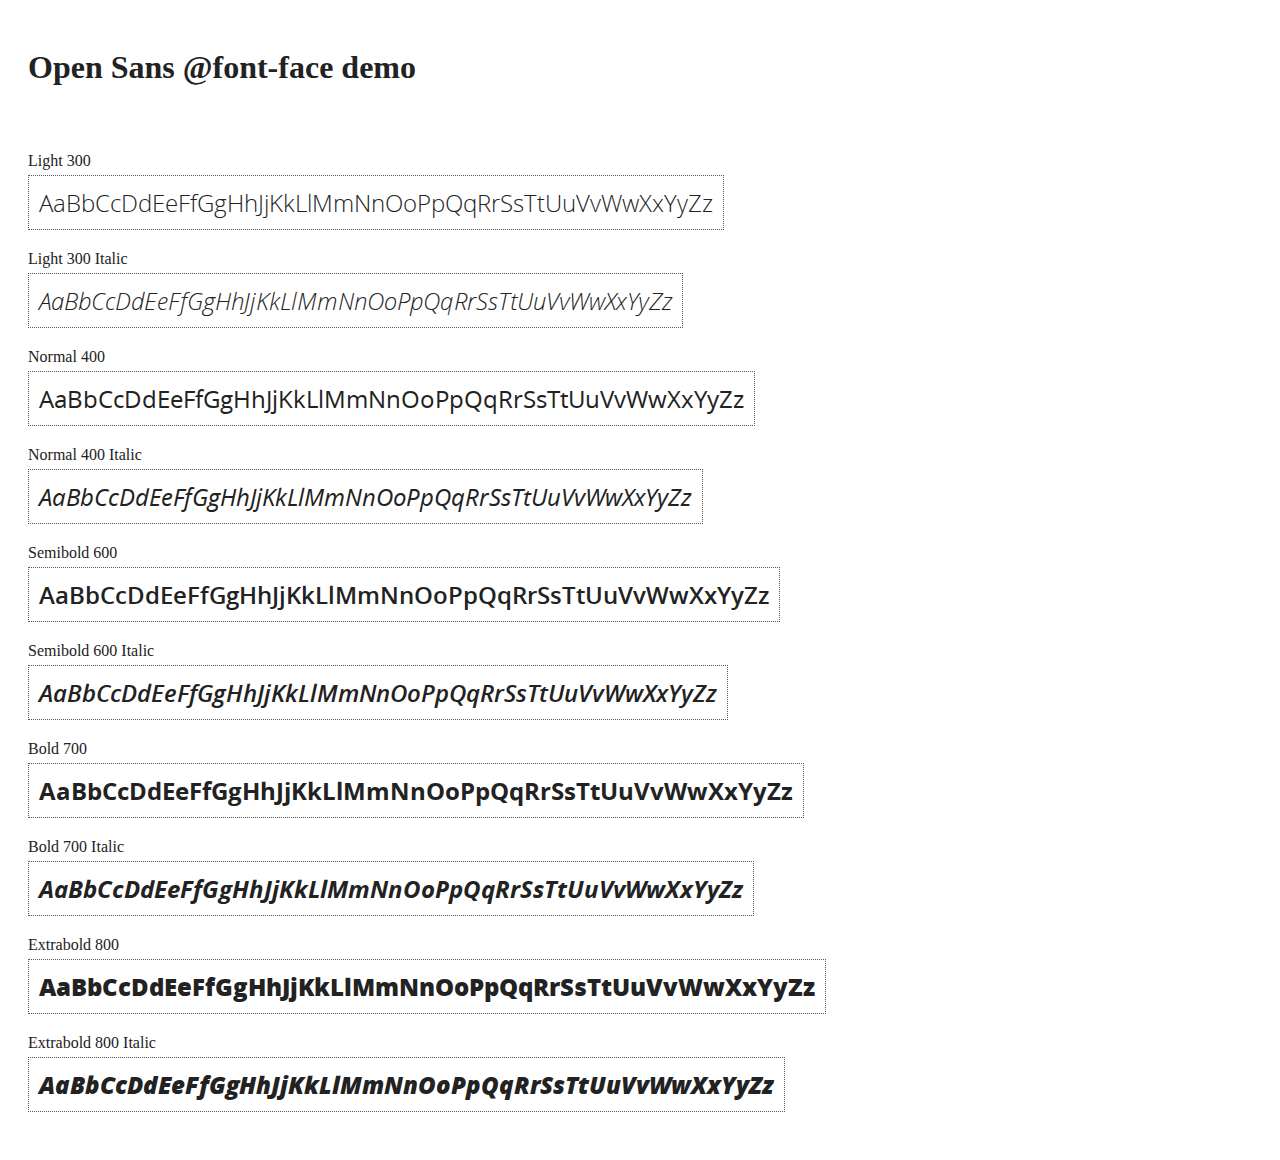
<file: components/open-sans-fontface/index.html>
<!DOCTYPE html>
<html>
	<head>
		<title>Open Sans @font-face demo</title>
		<meta charset="UTF-8" />
		<link rel="stylesheet" href="open-sans.css" type="text/css" />
		<style>
		body {
			padding: 20px;
			color: #222;
			background: #fff;
		}

		span { display: block; }

		.font-demo {
			display: inline-block;
			margin: 5px 0 20px;
			padding: 10px;
			border: 1px dotted #555;
			font-family: 'Open Sans';
			font-size: 24px;
		}
		</style>
	</head>
	<body>
		<h1>Open Sans @font-face demo</h1>
		<div style="margin-bottom:20px">
			<iframe src="http://ghbtns.com/github-btn.html?user=FontFaceKit&amp;repo=open-sans&amp;type=watch&amp;count=true"
					style="width:110px;height:20px;border:0"></iframe>
			<iframe src="http://ghbtns.com/github-btn.html?user=FontFaceKit&amp;repo=open-sans&amp;type=fork&amp;count=true"
					style="width:95px;height:20px;border:0"></iframe>
		</div>

		<span>Light 300</span>
		<div class="font-demo" style="font-weight:300">
			AaBbCcDdEeFfGgHhJjKkLlMmNnOoPpQqRrSsTtUuVvWwXxYyZz
		</div>

		<span>Light 300 Italic</span>
		<div class="font-demo" style="font-weight:300;font-style:italic">
			AaBbCcDdEeFfGgHhJjKkLlMmNnOoPpQqRrSsTtUuVvWwXxYyZz
		</div>

		<span>Normal 400</span>
		<div class="font-demo">
			AaBbCcDdEeFfGgHhJjKkLlMmNnOoPpQqRrSsTtUuVvWwXxYyZz
		</div>

		<span>Normal 400 Italic</span>
		<div class="font-demo" style="font-style:italic">
			AaBbCcDdEeFfGgHhJjKkLlMmNnOoPpQqRrSsTtUuVvWwXxYyZz
		</div>

		<span>Semibold 600</span>
		<div class="font-demo" style="font-weight:600">
			AaBbCcDdEeFfGgHhJjKkLlMmNnOoPpQqRrSsTtUuVvWwXxYyZz
		</div>

		<span>Semibold 600 Italic</span>
		<div class="font-demo" style="font-weight:600;font-style:italic">
			AaBbCcDdEeFfGgHhJjKkLlMmNnOoPpQqRrSsTtUuVvWwXxYyZz
		</div>

		<span>Bold 700</span>
		<div class="font-demo" style="font-weight:700">
			AaBbCcDdEeFfGgHhJjKkLlMmNnOoPpQqRrSsTtUuVvWwXxYyZz
		</div>

		<span>Bold 700 Italic</span>
		<div class="font-demo" style="font-weight:700;font-style:italic">
			AaBbCcDdEeFfGgHhJjKkLlMmNnOoPpQqRrSsTtUuVvWwXxYyZz
		</div>

		<span>Extrabold 800</span>
		<div class="font-demo" style="font-weight:800">
			AaBbCcDdEeFfGgHhJjKkLlMmNnOoPpQqRrSsTtUuVvWwXxYyZz
		</div>

		<span>Extrabold 800 Italic</span>
		<div class="font-demo" style="font-weight:800;font-style:italic">
			AaBbCcDdEeFfGgHhJjKkLlMmNnOoPpQqRrSsTtUuVvWwXxYyZz
		</div>
	</body>
</html>
</file>
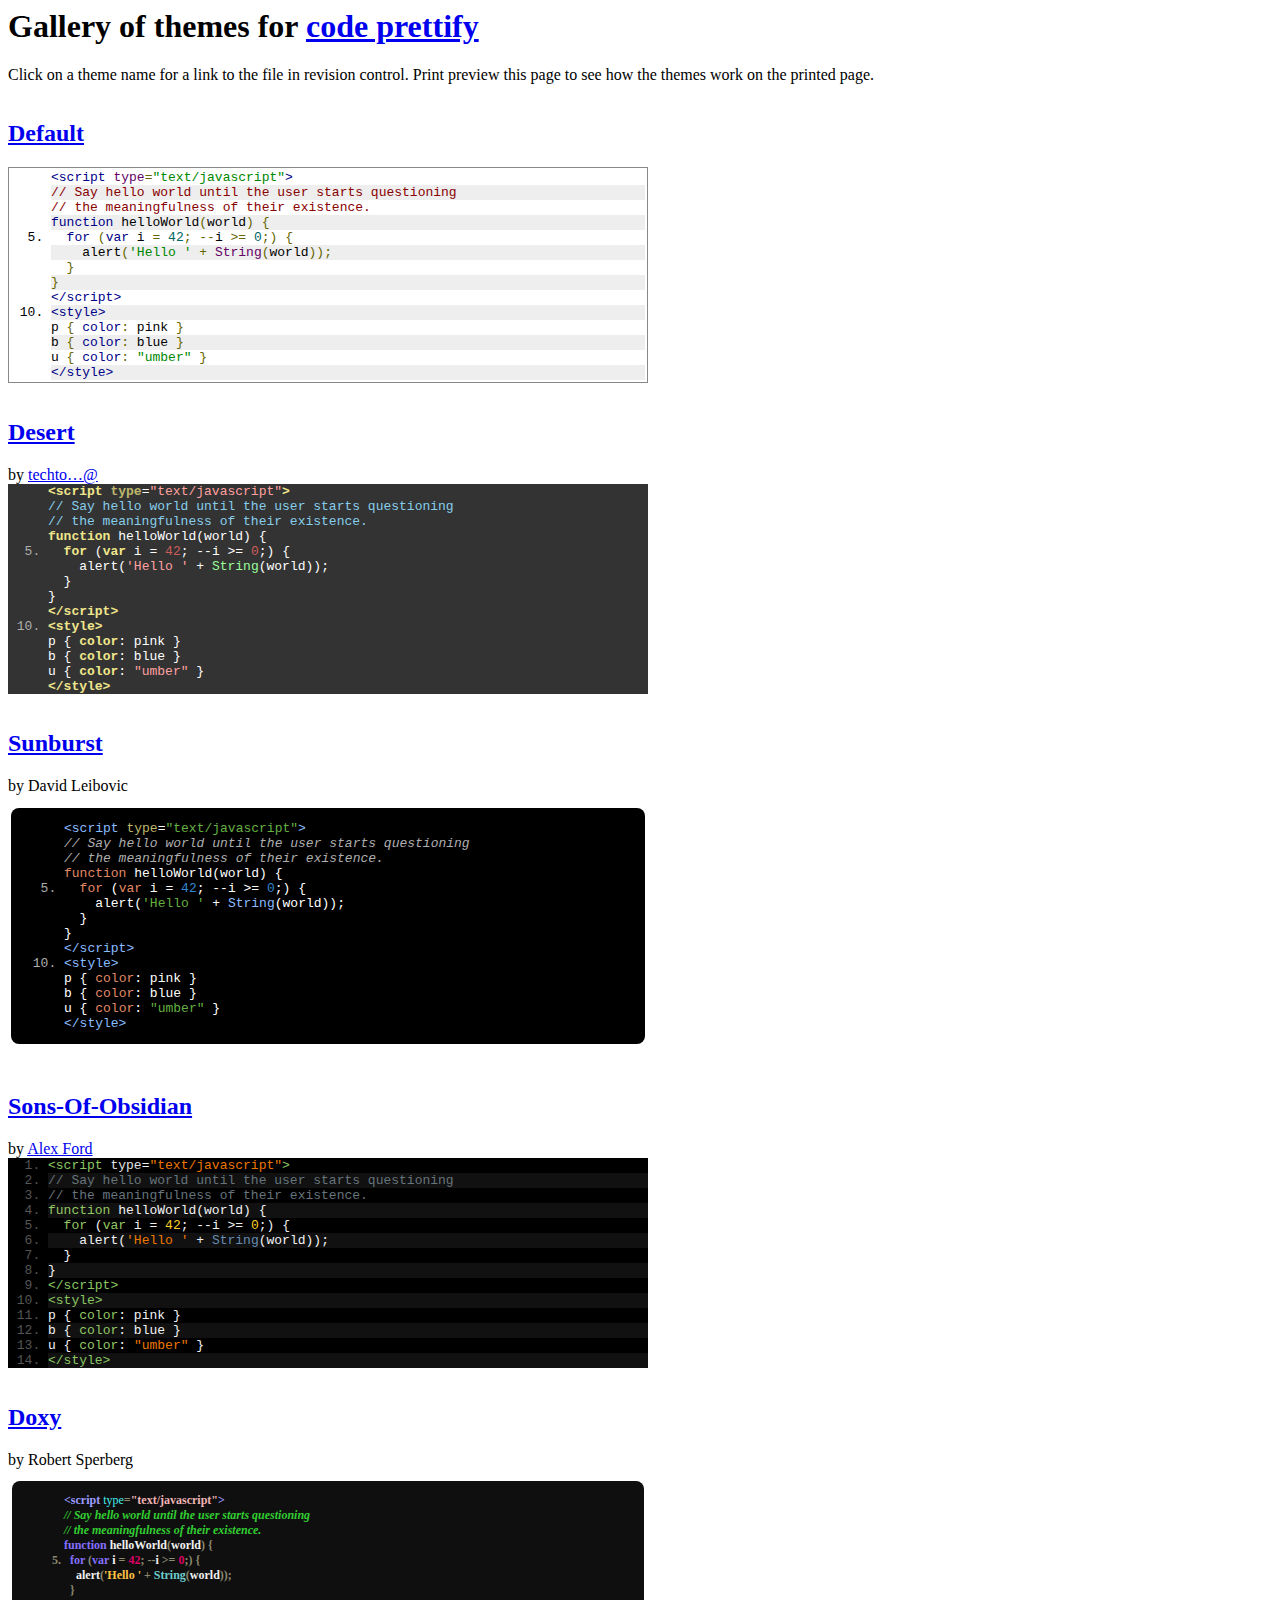
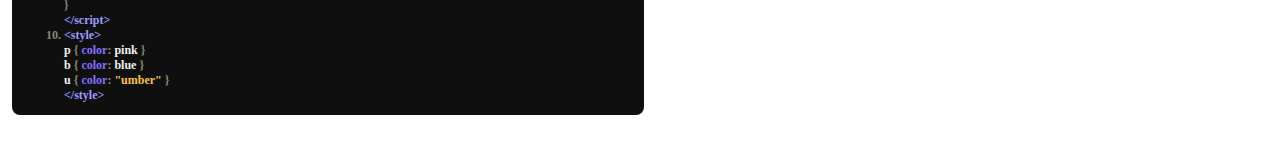
<file: components/google-code-prettify/styles/index.html>
<!DOCTYPE HTML PUBLIC "-//IETF//DTD HTML//EN">
<html><head>
<title>Prettify Themes Gallery</title>
<style type="text/css">
iframe { width: 100%; border-style: none; margin: 0; padding: 0 }
</style>
<script>
var allThemes = [
  { name: 'default' },
  { name: 'desert',
    authorHtml: '<a href="http://code.google.com/u/@VhJeSlJYBhVMWgF7/">'
        + 'techto&hellip;@<\/a>' },
  { name: 'sunburst', authorHtml: 'David Leibovic' },
  { name: 'sons-of-obsidian',
    authorHtml: '<a href="http://CodeTunnel.com/blog/post/71'
        + '/google-code-prettify-obsidian-theme">Alex Ford<\/a>' },
  { name: 'doxy', authorHtml: 'Robert Sperberg' },
];

// Called by the demo.html frames loaded per theme to
// size the iframes properly and to allow them to tile
// the page nicely.
function adjustChildIframeSize(themeName, width, height) {
  if (typeof console != 'undefined') {
    try {
      console.log('adjusting ' + themeName + ' to ' + width + 'x' + height);
    } catch (ex) {
      // Don't bother logging log failure.
    }
  }

  var container = document.getElementById(themeName).parentNode;
  container.style.width = (+width + 16) + 'px';
  container.style.display = 'inline-block';
  var iframe = container.getElementsByTagName('iframe')[0];
  iframe.style.height = (+height + 16) + 'px';
}
</script>
</head>

<body>
<noscript>This page requires JavaScript</noscript>

<h1>Gallery of themes for
<a href="http://code.google.com/p/google-code-prettify/">code prettify</a></h1>
<p>
Click on a theme name for a link to the file in revision control.
Print preview this page to see how the themes work on the printed page.
</p>
<script>(function () {
  // Produce an iframe per theme.
  // We pass the threme name to the iframe via its URI query, and
  // it loads prettify and the theme CSS, and calls back to this page
  // to resize the iframe.
  for (var i = 0, n = allThemes.length; i < n; ++i) {
    var theme = allThemes[i];
    if (!theme) { continue; }
    var iframe = document.createElement('iframe');
    iframe.name = theme.name;
    iframe.src = 'demo.html?' + encodeURIComponent(theme.name);
    var header = document.createElement('h2');
    header.id = theme.name;
    var linkToThemeSrc = document.createElement('a');
    linkToThemeSrc.href = (
        'http://code.google.com/p/google-code-prettify/source/browse/trunk/' +
        (theme.name === 'default'
         ? 'src/prettify.css'
         : 'styles/' + encodeURIComponent(theme.name) + '.css'));
    linkToThemeSrc.appendChild(document.createTextNode(
       theme.name.replace(/\b[a-z]/g,  // Capitalize first letter of each word
       function (letter) { return letter.toUpperCase(); })));
    header.appendChild(linkToThemeSrc);

    var attribution;
    if (theme.authorHtml) {
      attribution = document.createElement('span');
      attribution.className = 'attribution';
      attribution.innerHTML = 'by ' + theme.authorHtml;
    }

    var div = document.createElement('div');
    div.appendChild(header);
    if (attribution) { div.appendChild(attribution); }
    div.appendChild(iframe);
    document.body.appendChild(div);
  }
})()</script>

</body></html>
</file>
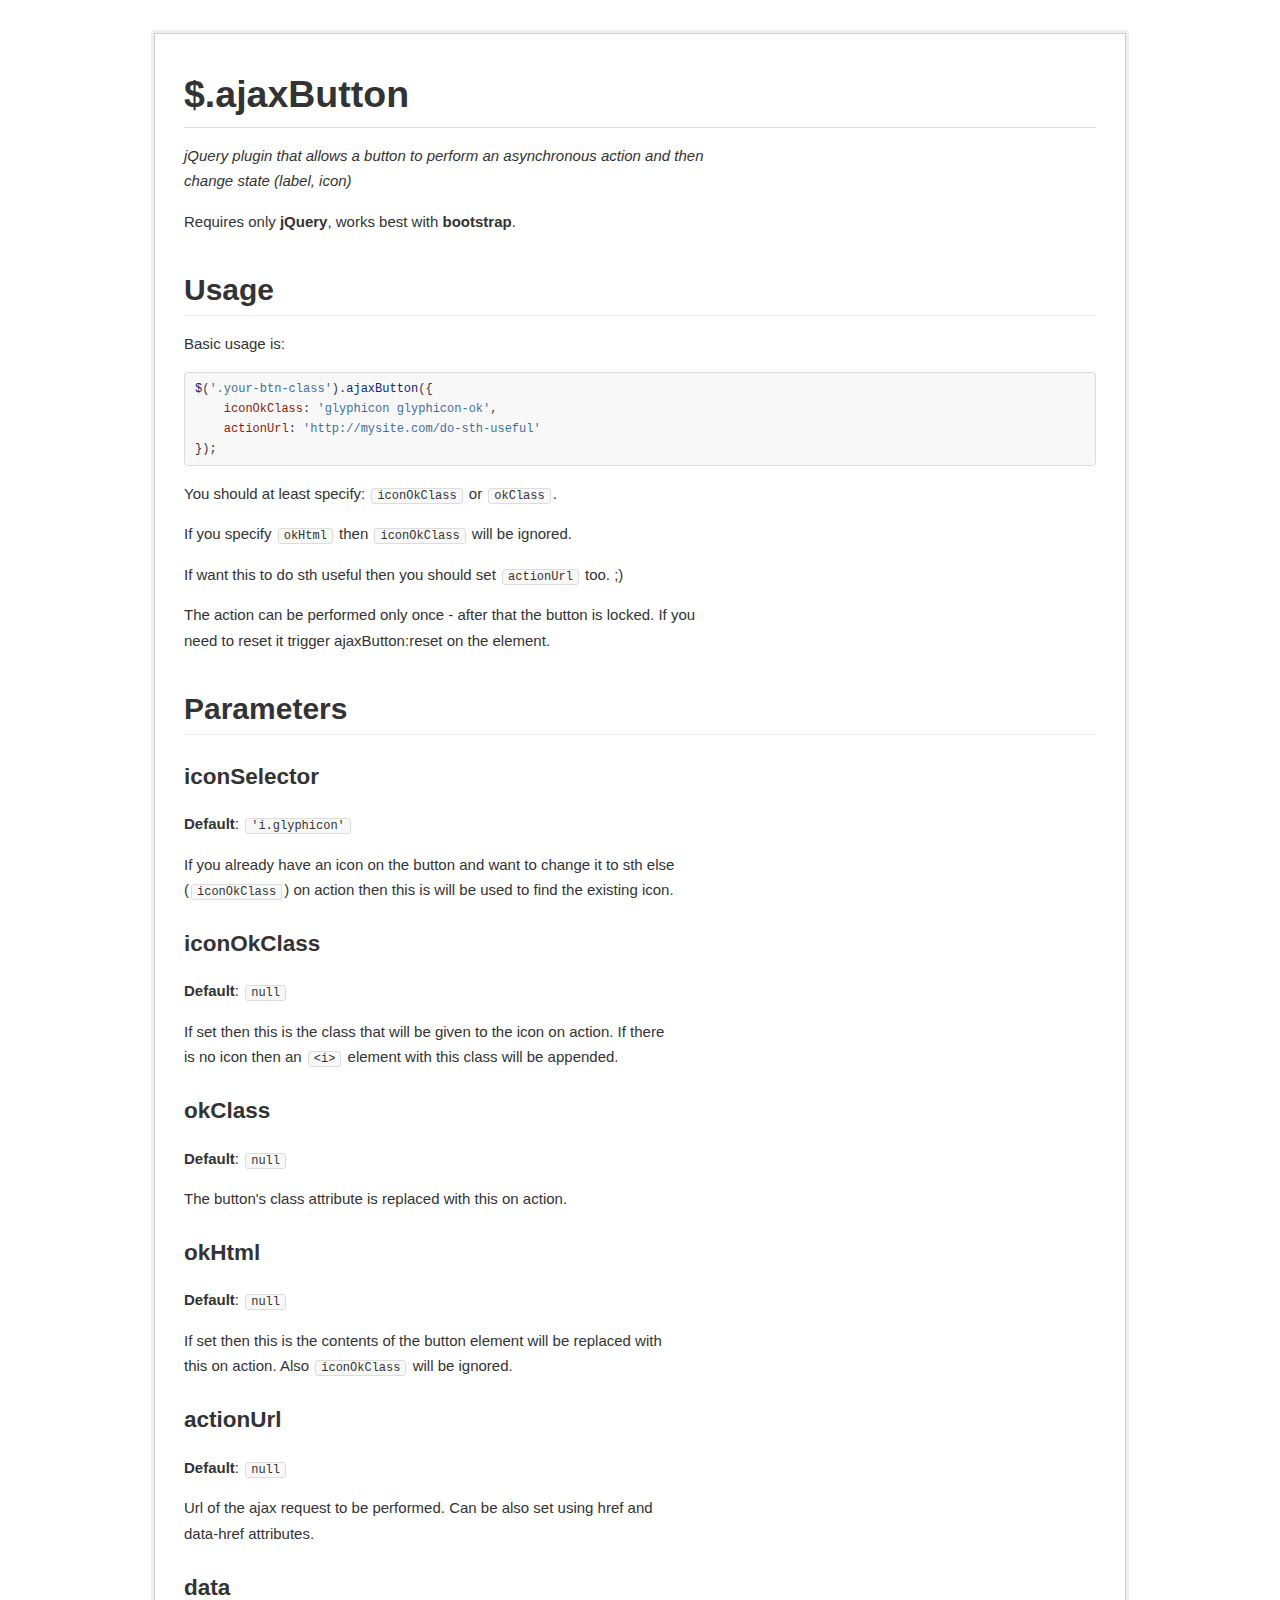
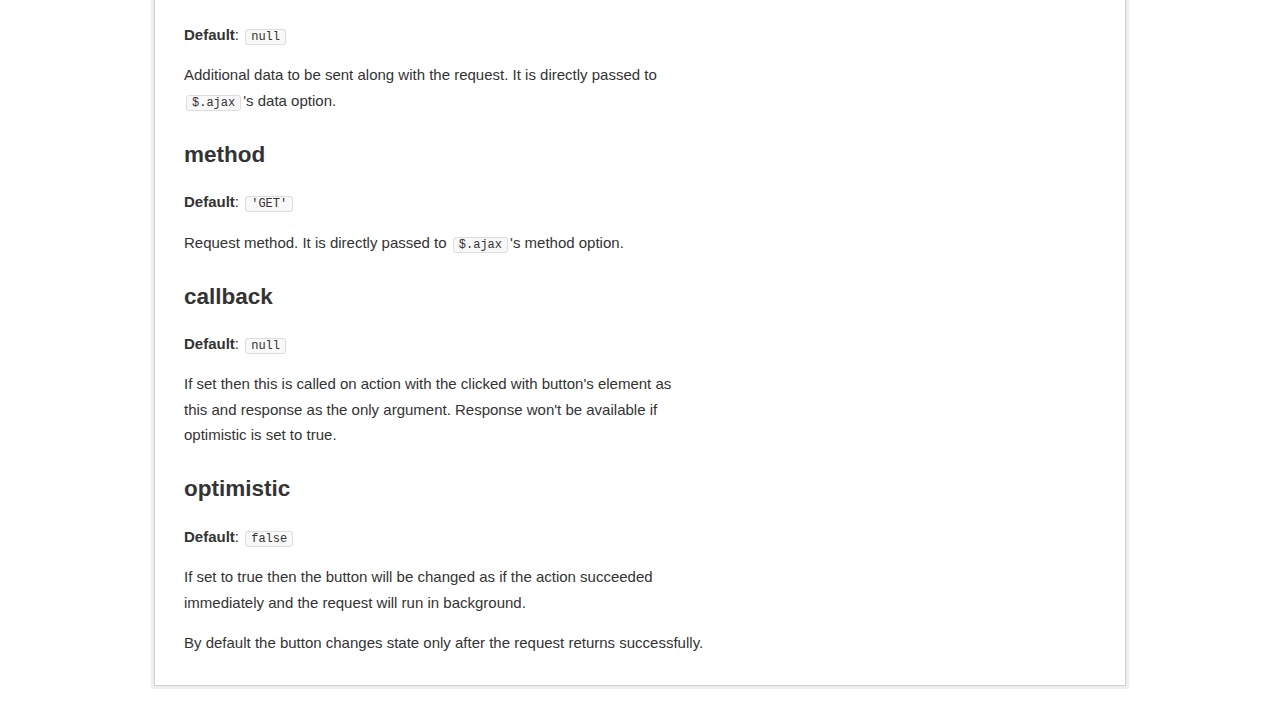
<file: docs/ajaxButton.html>
<!DOCTYPE html>
<html>
<head>
  <meta charset="utf-8">
  <meta name="generator" content="pandoc">
  <meta name="viewport" content="width=device-width, initial-scale=1.0, user-scalable=yes">
  <title></title>
  <style type="text/css">code{white-space: pre;}</style>
  <!--[if lt IE 9]>
    <script src="http://html5shim.googlecode.com/svn/trunk/html5.js"></script>
  <![endif]-->
  <style type="text/css">
table.sourceCode, tr.sourceCode, td.lineNumbers, td.sourceCode {
  margin: 0; padding: 0; vertical-align: baseline; border: none; }
table.sourceCode { width: 100%; line-height: 100%; }
td.lineNumbers { text-align: right; padding-right: 4px; padding-left: 4px; color: #aaaaaa; border-right: 1px solid #aaaaaa; }
td.sourceCode { padding-left: 5px; }
code > span.kw { color: #007020; font-weight: bold; }
code > span.dt { color: #902000; }
code > span.dv { color: #40a070; }
code > span.bn { color: #40a070; }
code > span.fl { color: #40a070; }
code > span.ch { color: #4070a0; }
code > span.st { color: #4070a0; }
code > span.co { color: #60a0b0; font-style: italic; }
code > span.ot { color: #007020; }
code > span.al { color: #ff0000; font-weight: bold; }
code > span.fu { color: #06287e; }
code > span.er { color: #ff0000; font-weight: bold; }
  </style>
  <link rel="stylesheet" href="../assets/github.css">
</head>
<body>
<h1 id="ajaxbutton">$.ajaxButton</h1>
<p><em>jQuery plugin that allows a button to perform an asynchronous action and then<br />change state (label, icon)</em></p>
<p>Requires only <strong>jQuery</strong>, works best with <strong>bootstrap</strong>.</p>
<h2 id="usage">Usage</h2>
<p>Basic usage is:</p>
<pre class="sourceCode javascript"><code class="sourceCode javascript"><span class="fu">$</span>(<span class="st">&#39;.your-btn-class&#39;</span>).<span class="fu">ajaxButton</span>({
    <span class="dt">iconOkClass</span>: <span class="st">&#39;glyphicon glyphicon-ok&#39;</span>,
    <span class="dt">actionUrl</span>: <span class="st">&#39;http://mysite.com/do-sth-useful&#39;</span>
});</code></pre>
<p>You should at least specify: <code>iconOkClass</code> or <code>okClass</code>.</p>
<p>If you specify <code>okHtml</code> then <code>iconOkClass</code> will be ignored.</p>
<p>If want this to do sth useful then you should set <code>actionUrl</code> too. ;)</p>
<p>The action can be performed only once - after that the button is locked. If you<br />need to reset it trigger ajaxButton:reset on the element.</p>
<h2 id="parameters">Parameters</h2>
<h3 id="iconselector">iconSelector</h3>
<p><strong>Default</strong>: <code>'i.glyphicon'</code></p>
<p>If you already have an icon on the button and want to change it to sth else<br />(<code>iconOkClass</code>) on action then this is will be used to find the existing icon.</p>
<h3 id="iconokclass">iconOkClass</h3>
<p><strong>Default</strong>: <code>null</code></p>
<p>If set then this is the class that will be given to the icon on action. If there<br />is no icon then an <code>&lt;i&gt;</code> element with this class will be appended.</p>
<h3 id="okclass">okClass</h3>
<p><strong>Default</strong>: <code>null</code></p>
<p>The button's class attribute is replaced with this on action.</p>
<h3 id="okhtml">okHtml</h3>
<p><strong>Default</strong>: <code>null</code></p>
<p>If set then this is the contents of the button element will be replaced with<br />this on action. Also <code>iconOkClass</code> will be ignored.</p>
<h3 id="actionurl">actionUrl</h3>
<p><strong>Default</strong>: <code>null</code></p>
<p>Url of the ajax request to be performed. Can be also set using href and<br />data-href attributes.</p>
<h3 id="data">data</h3>
<p><strong>Default</strong>: <code>null</code></p>
<p>Additional data to be sent along with the request. It is directly passed to<br /><code>$.ajax</code>'s data option.</p>
<h3 id="method">method</h3>
<p><strong>Default</strong>: <code>'GET'</code></p>
<p>Request method. It is directly passed to <code>$.ajax</code>'s method option.</p>
<h3 id="callback">callback</h3>
<p><strong>Default</strong>: <code>null</code></p>
<p>If set then this is called on action with the clicked with button's element as<br />this and response as the only argument. Response won't be available if<br />optimistic is set to true.</p>
<h3 id="optimistic">optimistic</h3>
<p><strong>Default</strong>: <code>false</code></p>
<p>If set to true then the button will be changed as if the action succeeded<br />immediately and the request will run in background.</p>
<p>By default the button changes state only after the request returns successfully.</p>
</body>
</html>
</file>
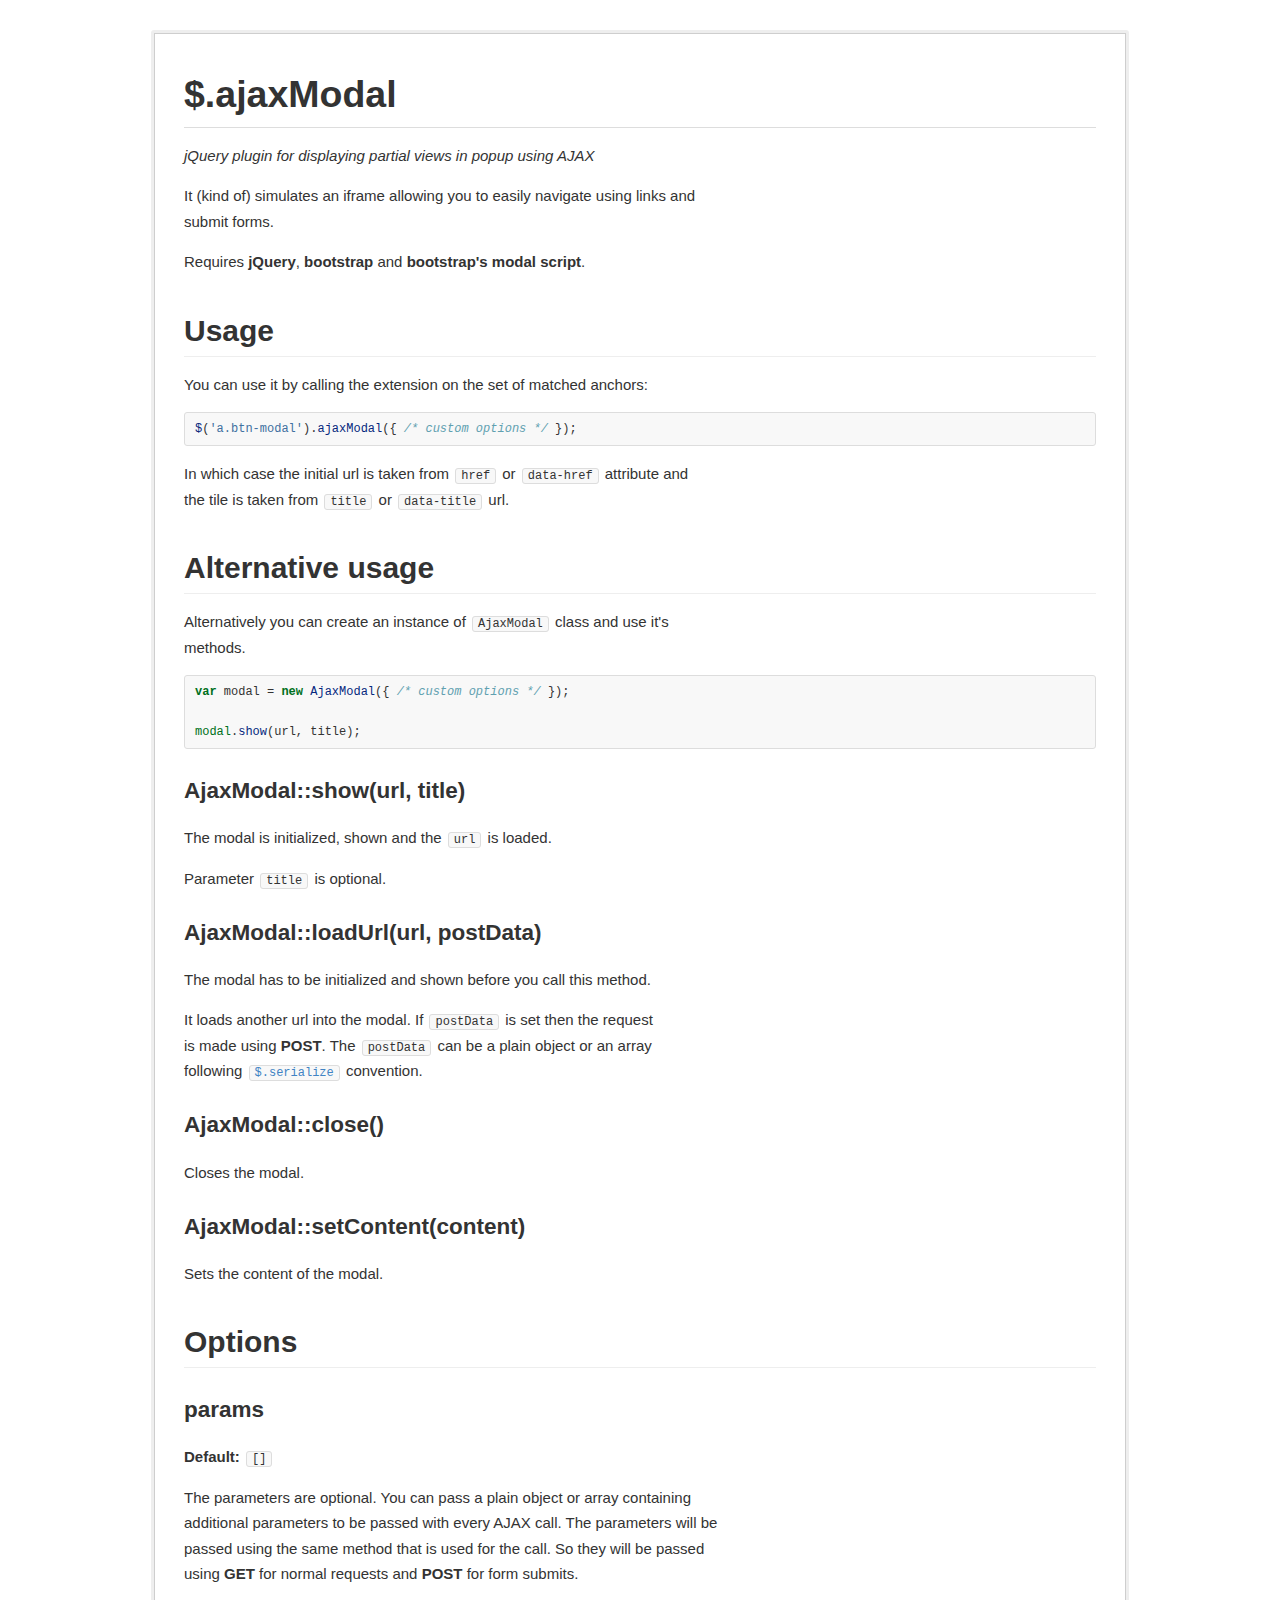
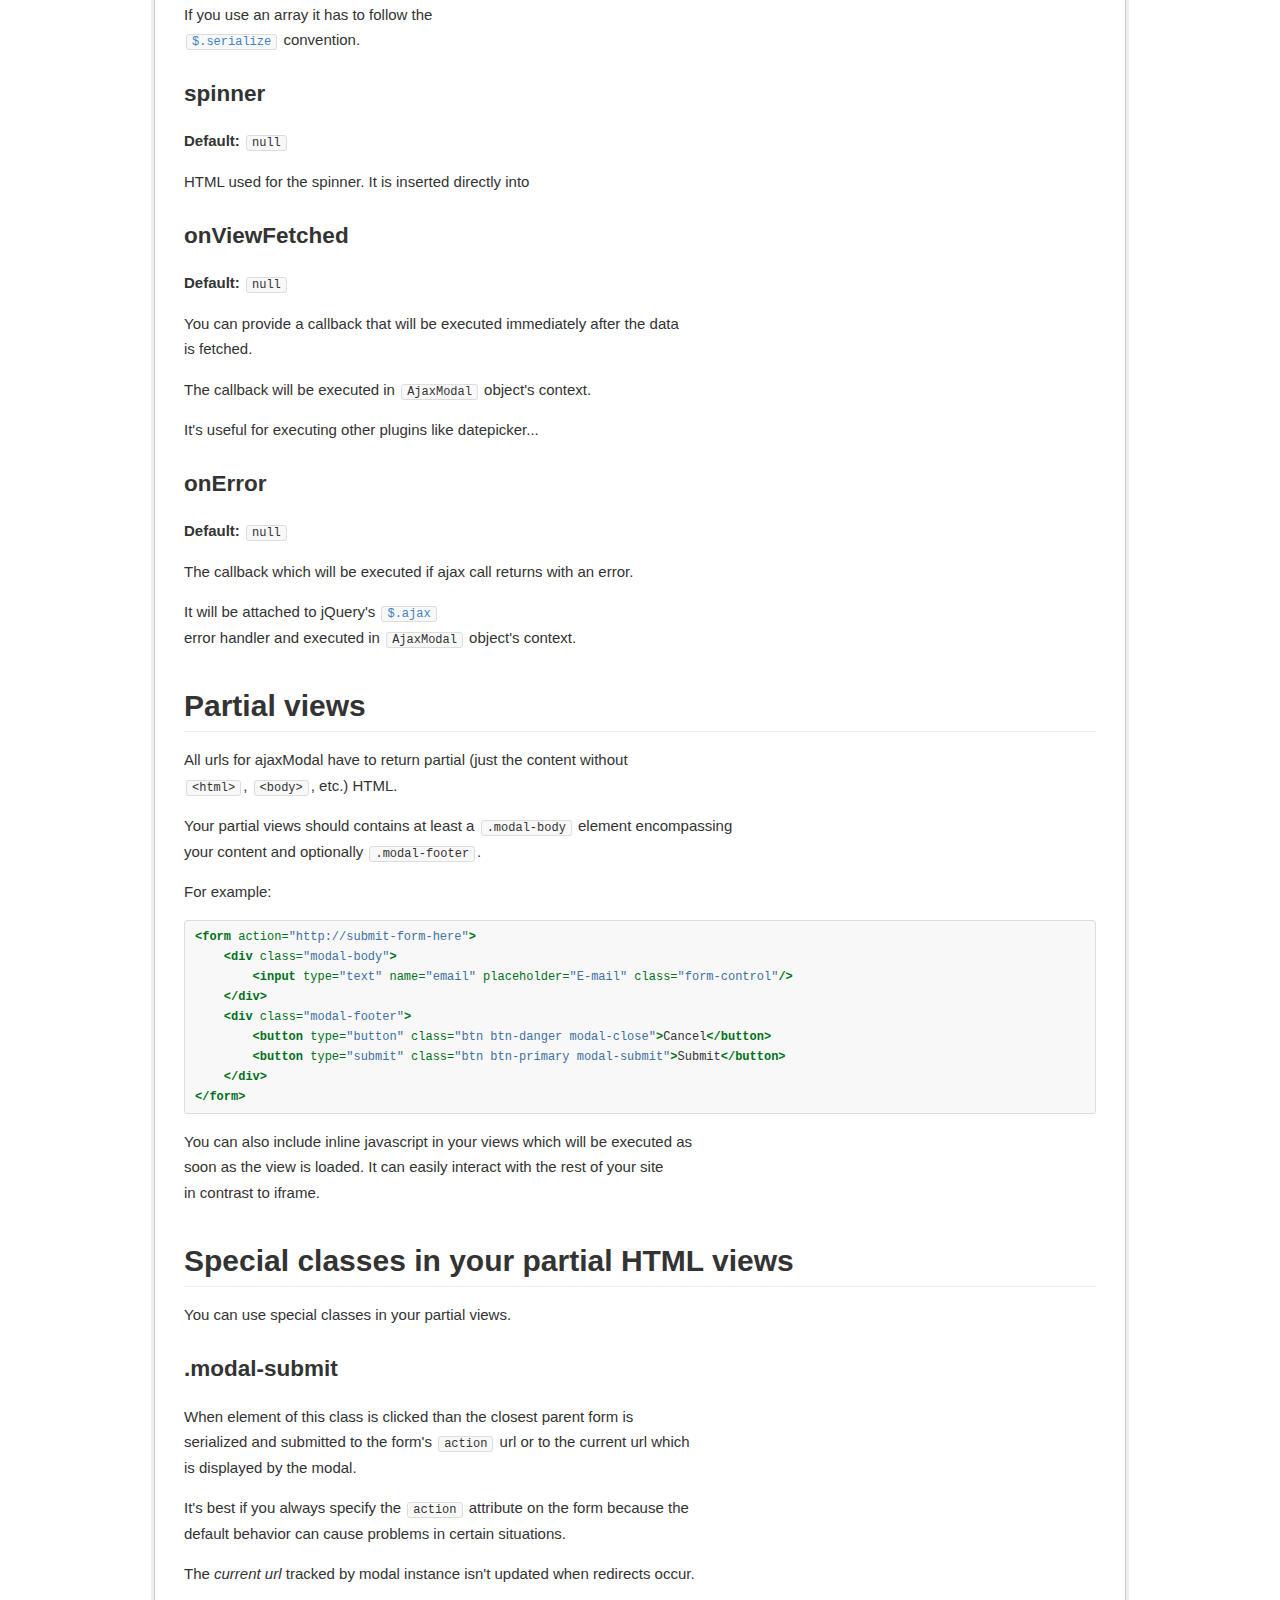
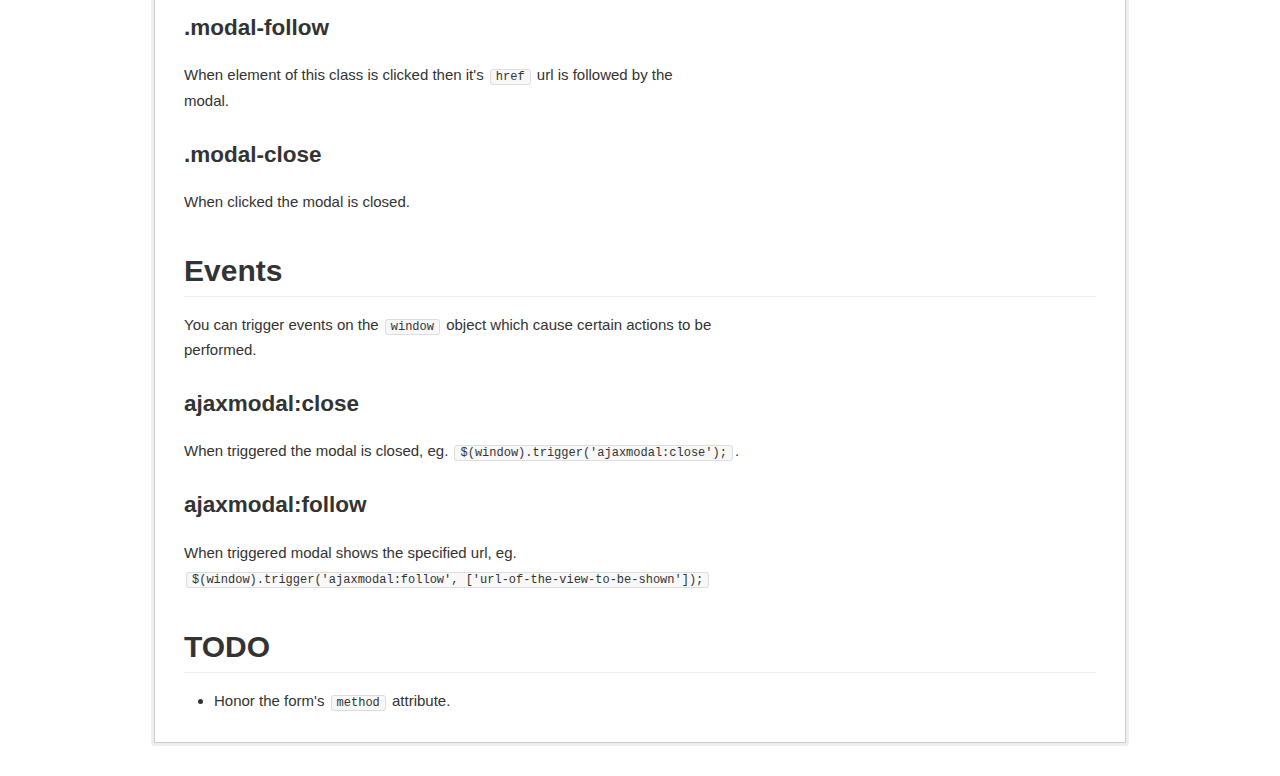
<file: docs/ajaxModal.html>
<!DOCTYPE html>
<html>
<head>
  <meta charset="utf-8">
  <meta name="generator" content="pandoc">
  <meta name="viewport" content="width=device-width, initial-scale=1.0, user-scalable=yes">
  <title></title>
  <style type="text/css">code{white-space: pre;}</style>
  <!--[if lt IE 9]>
    <script src="http://html5shim.googlecode.com/svn/trunk/html5.js"></script>
  <![endif]-->
  <style type="text/css">
table.sourceCode, tr.sourceCode, td.lineNumbers, td.sourceCode {
  margin: 0; padding: 0; vertical-align: baseline; border: none; }
table.sourceCode { width: 100%; line-height: 100%; }
td.lineNumbers { text-align: right; padding-right: 4px; padding-left: 4px; color: #aaaaaa; border-right: 1px solid #aaaaaa; }
td.sourceCode { padding-left: 5px; }
code > span.kw { color: #007020; font-weight: bold; }
code > span.dt { color: #902000; }
code > span.dv { color: #40a070; }
code > span.bn { color: #40a070; }
code > span.fl { color: #40a070; }
code > span.ch { color: #4070a0; }
code > span.st { color: #4070a0; }
code > span.co { color: #60a0b0; font-style: italic; }
code > span.ot { color: #007020; }
code > span.al { color: #ff0000; font-weight: bold; }
code > span.fu { color: #06287e; }
code > span.er { color: #ff0000; font-weight: bold; }
  </style>
  <link rel="stylesheet" href="../assets/github.css">
</head>
<body>
<h1 id="ajaxmodal">$.ajaxModal</h1>
<p><em>jQuery plugin for displaying partial views in popup using AJAX</em></p>
<p>It (kind of) simulates an iframe allowing you to easily navigate using links and<br />submit forms.</p>
<p>Requires <strong>jQuery</strong>, <strong>bootstrap</strong> and <strong>bootstrap's modal script</strong>.</p>
<h2 id="usage">Usage</h2>
<p>You can use it by calling the extension on the set of matched anchors:</p>
<pre class="sourceCode javascript"><code class="sourceCode javascript"><span class="fu">$</span>(<span class="st">&#39;a.btn-modal&#39;</span>).<span class="fu">ajaxModal</span>({ <span class="co">/* custom options */</span> });</code></pre>
<p>In which case the initial url is taken from <code>href</code> or <code>data-href</code> attribute and<br />the tile is taken from <code>title</code> or <code>data-title</code> url.</p>
<h2 id="alternative-usage">Alternative usage</h2>
<p>Alternatively you can create an instance of <code>AjaxModal</code> class and use it's<br />methods.</p>
<pre class="sourceCode javascript"><code class="sourceCode javascript"><span class="kw">var</span> modal = <span class="kw">new</span> <span class="fu">AjaxModal</span>({ <span class="co">/* custom options */</span> });

<span class="ot">modal</span>.<span class="fu">show</span>(url, title);</code></pre>
<h3 id="ajaxmodalshowurl-title">AjaxModal::show(url, title)</h3>
<p>The modal is initialized, shown and the <code>url</code> is loaded.</p>
<p>Parameter <code>title</code> is optional.</p>
<h3 id="ajaxmodalloadurlurl-postdata">AjaxModal::loadUrl(url, postData)</h3>
<p>The modal has to be initialized and shown before you call this method.</p>
<p>It loads another url into the modal. If <code>postData</code> is set then the request<br />is made using <strong>POST</strong>. The <code>postData</code> can be a plain object or an array<br />following <a href="http://api.jquery.com/serializeArray/"><code>$.serialize</code></a> convention.</p>
<h3 id="ajaxmodalclose">AjaxModal::close()</h3>
<p>Closes the modal.</p>
<h3 id="ajaxmodalsetcontentcontent">AjaxModal::setContent(content)</h3>
<p>Sets the content of the modal.</p>
<h2 id="options">Options</h2>
<h3 id="params">params</h3>
<p><strong>Default:</strong> <code>[]</code></p>
<p>The parameters are optional. You can pass a plain object or array containing<br />additional parameters to be passed with every AJAX call. The parameters will be<br />passed using the same method that is used for the call. So they will be passed<br />using <strong>GET</strong> for normal requests and <strong>POST</strong> for form submits.</p>
<p>If you use an array it has to follow the<br /><a href="http://api.jquery.com/serializeArray/"><code>$.serialize</code></a> convention.</p>
<h3 id="spinner">spinner</h3>
<p><strong>Default:</strong> <code>null</code></p>
<p>HTML used for the spinner. It is inserted directly into</p>
<h3 id="onviewfetched">onViewFetched</h3>
<p><strong>Default:</strong> <code>null</code></p>
<p>You can provide a callback that will be executed immediately after the data<br />is fetched.</p>
<p>The callback will be executed in <code>AjaxModal</code> object's context.</p>
<p>It's useful for executing other plugins like datepicker...</p>
<h3 id="onerror">onError</h3>
<p><strong>Default:</strong> <code>null</code></p>
<p>The callback which will be executed if ajax call returns with an error.</p>
<p>It will be attached to jQuery's <a href="http://api.jquery.com/jquery.ajax/"><code>$.ajax</code></a><br />error handler and executed in <code>AjaxModal</code> object's context.</p>
<h2 id="partial-views">Partial views</h2>
<p>All urls for ajaxModal have to return partial (just the content without<br /><code>&lt;html&gt;</code>, <code>&lt;body&gt;</code>, etc.) HTML.</p>
<p>Your partial views should contains at least a <code>.modal-body</code> element encompassing<br />your content and optionally <code>.modal-footer</code>.</p>
<p>For example:</p>
<pre class="sourceCode html"><code class="sourceCode html"><span class="kw">&lt;form</span><span class="ot"> action=</span><span class="st">&quot;http://submit-form-here&quot;</span><span class="kw">&gt;</span>
    <span class="kw">&lt;div</span><span class="ot"> class=</span><span class="st">&quot;modal-body&quot;</span><span class="kw">&gt;</span>
        <span class="kw">&lt;input</span><span class="ot"> type=</span><span class="st">&quot;text&quot;</span><span class="ot"> name=</span><span class="st">&quot;email&quot;</span><span class="ot"> placeholder=</span><span class="st">&quot;E-mail&quot;</span><span class="ot"> class=</span><span class="st">&quot;form-control&quot;</span><span class="kw">/&gt;</span>
    <span class="kw">&lt;/div&gt;</span>
    <span class="kw">&lt;div</span><span class="ot"> class=</span><span class="st">&quot;modal-footer&quot;</span><span class="kw">&gt;</span>
        <span class="kw">&lt;button</span><span class="ot"> type=</span><span class="st">&quot;button&quot;</span><span class="ot"> class=</span><span class="st">&quot;btn btn-danger modal-close&quot;</span><span class="kw">&gt;</span>Cancel<span class="kw">&lt;/button&gt;</span>
        <span class="kw">&lt;button</span><span class="ot"> type=</span><span class="st">&quot;submit&quot;</span><span class="ot"> class=</span><span class="st">&quot;btn btn-primary modal-submit&quot;</span><span class="kw">&gt;</span>Submit<span class="kw">&lt;/button&gt;</span>
    <span class="kw">&lt;/div&gt;</span>
<span class="kw">&lt;/form&gt;</span></code></pre>
<p>You can also include inline javascript in your views which will be executed as<br />soon as the view is loaded. It can easily interact with the rest of your site<br />in contrast to iframe.</p>
<h2 id="special-classes-in-your-partial-html-views">Special classes in your partial HTML views</h2>
<p>You can use special classes in your partial views.</p>
<h3 id="modal-submit">.modal-submit</h3>
<p>When element of this class is clicked than the closest parent form is<br />serialized and submitted to the form's <code>action</code> url or to the current url which<br />is displayed by the modal.</p>
<p>It's best if you always specify the <code>action</code> attribute on the form because the<br />default behavior can cause problems in certain situations.</p>
<p>The <em>current url</em> tracked by modal instance isn't updated when redirects occur.</p>
<h3 id="modal-follow">.modal-follow</h3>
<p>When element of this class is clicked then it's <code>href</code> url is followed by the<br />modal.</p>
<h3 id="modal-close">.modal-close</h3>
<p>When clicked the modal is closed.</p>
<h2 id="events">Events</h2>
<p>You can trigger events on the <code>window</code> object which cause certain actions to be<br />performed.</p>
<h3 id="ajaxmodalclose-1">ajaxmodal:close</h3>
<p>When triggered the modal is closed, eg. <code>$(window).trigger('ajaxmodal:close');</code>.</p>
<h3 id="ajaxmodalfollow">ajaxmodal:follow</h3>
<p>When triggered modal shows the specified url, eg.<br /><code>$(window).trigger('ajaxmodal:follow', ['url-of-the-view-to-be-shown']);</code></p>
<h2 id="todo">TODO</h2>
<ul>
<li>Honor the form's <code>method</code> attribute.</li>
</ul>
</body>
</html>
</file>
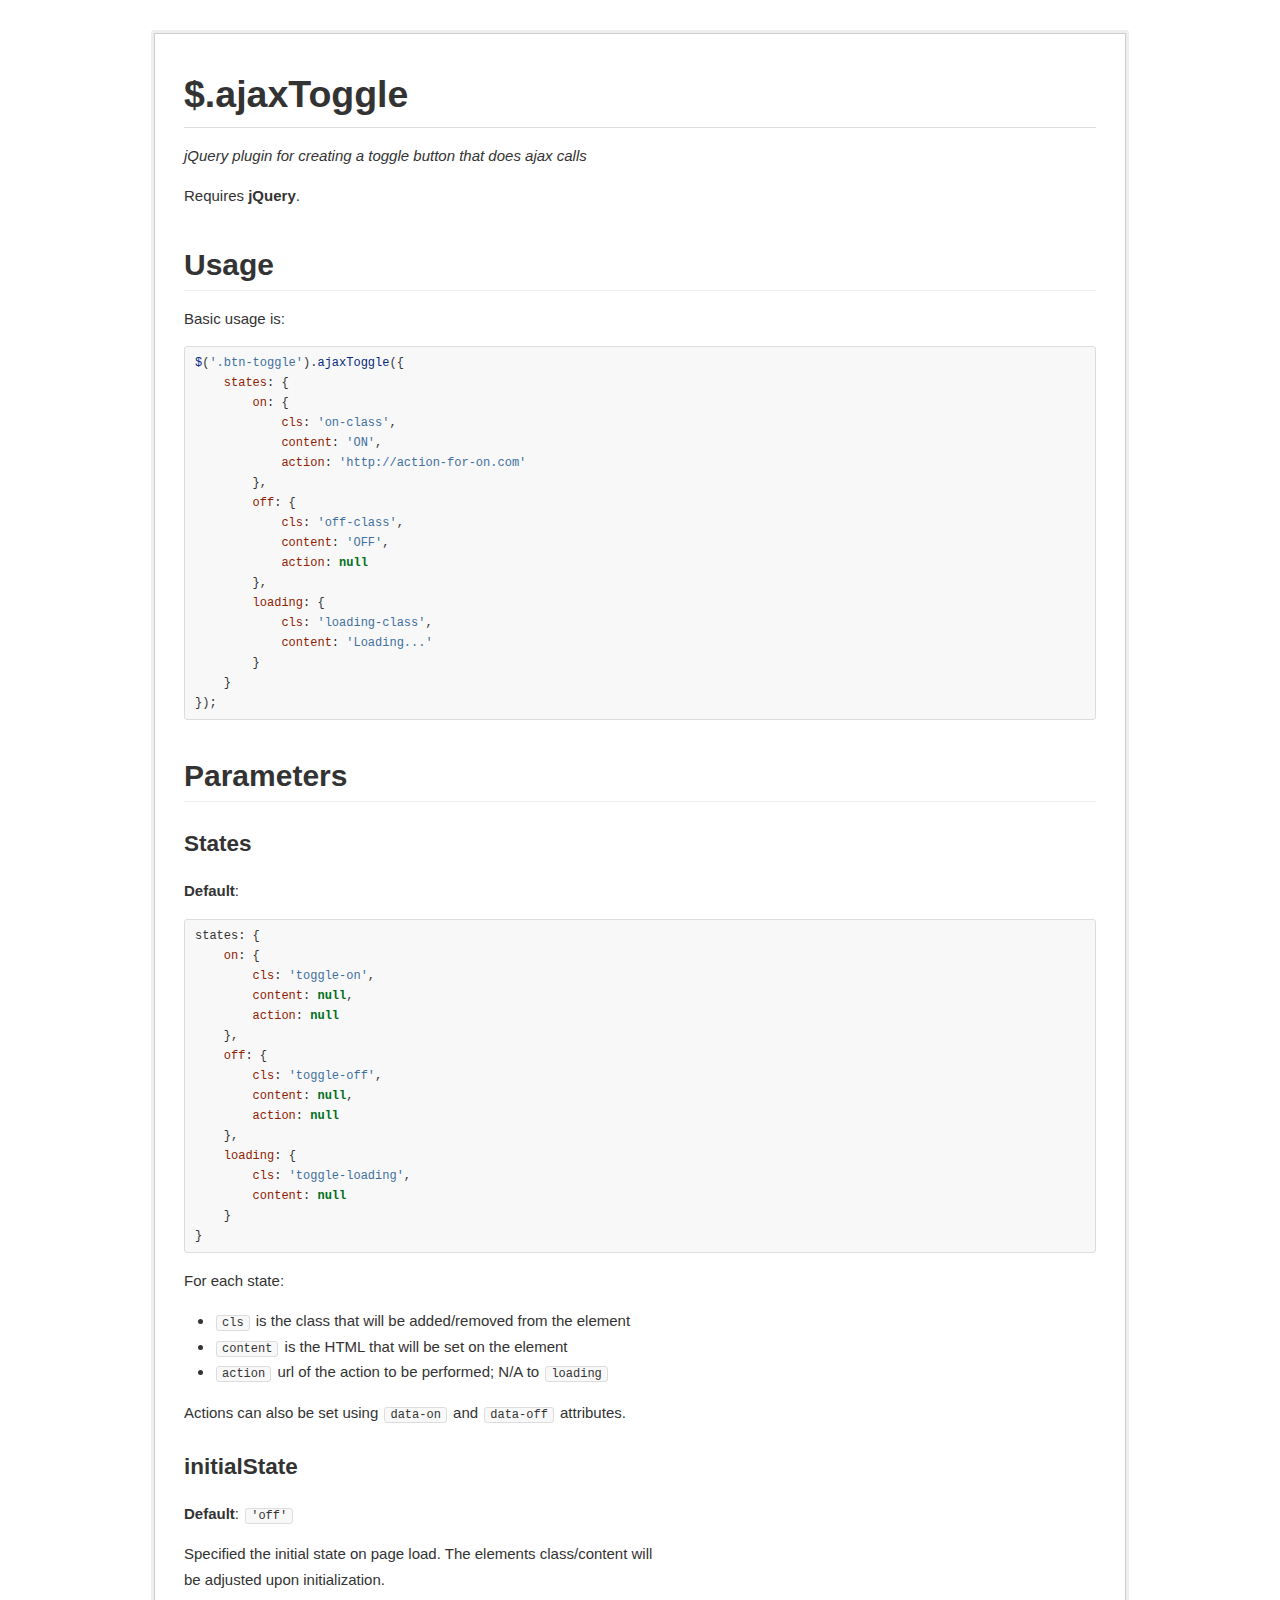
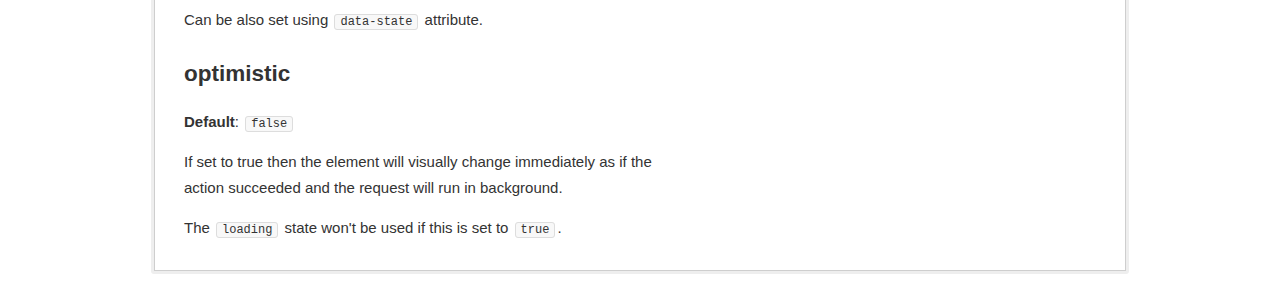
<file: docs/ajaxToggle.html>
<!DOCTYPE html>
<html>
<head>
  <meta charset="utf-8">
  <meta name="generator" content="pandoc">
  <meta name="viewport" content="width=device-width, initial-scale=1.0, user-scalable=yes">
  <title></title>
  <style type="text/css">code{white-space: pre;}</style>
  <!--[if lt IE 9]>
    <script src="http://html5shim.googlecode.com/svn/trunk/html5.js"></script>
  <![endif]-->
  <style type="text/css">
table.sourceCode, tr.sourceCode, td.lineNumbers, td.sourceCode {
  margin: 0; padding: 0; vertical-align: baseline; border: none; }
table.sourceCode { width: 100%; line-height: 100%; }
td.lineNumbers { text-align: right; padding-right: 4px; padding-left: 4px; color: #aaaaaa; border-right: 1px solid #aaaaaa; }
td.sourceCode { padding-left: 5px; }
code > span.kw { color: #007020; font-weight: bold; }
code > span.dt { color: #902000; }
code > span.dv { color: #40a070; }
code > span.bn { color: #40a070; }
code > span.fl { color: #40a070; }
code > span.ch { color: #4070a0; }
code > span.st { color: #4070a0; }
code > span.co { color: #60a0b0; font-style: italic; }
code > span.ot { color: #007020; }
code > span.al { color: #ff0000; font-weight: bold; }
code > span.fu { color: #06287e; }
code > span.er { color: #ff0000; font-weight: bold; }
  </style>
  <link rel="stylesheet" href="../assets/github.css">
</head>
<body>
<h1 id="ajaxtoggle">$.ajaxToggle</h1>
<p><em>jQuery plugin for creating a toggle button that does ajax calls</em></p>
<p>Requires <strong>jQuery</strong>.</p>
<h2 id="usage">Usage</h2>
<p>Basic usage is:</p>
<pre class="sourceCode javascript"><code class="sourceCode javascript"><span class="fu">$</span>(<span class="st">&#39;.btn-toggle&#39;</span>).<span class="fu">ajaxToggle</span>({
    <span class="dt">states</span>: {
        <span class="dt">on</span>: {
            <span class="dt">cls</span>: <span class="st">&#39;on-class&#39;</span>,
            <span class="dt">content</span>: <span class="st">&#39;ON&#39;</span>,
            <span class="dt">action</span>: <span class="st">&#39;http://action-for-on.com&#39;</span>
        },
        <span class="dt">off</span>: {
            <span class="dt">cls</span>: <span class="st">&#39;off-class&#39;</span>,
            <span class="dt">content</span>: <span class="st">&#39;OFF&#39;</span>,
            <span class="dt">action</span>: <span class="kw">null</span>
        },
        <span class="dt">loading</span>: {
            <span class="dt">cls</span>: <span class="st">&#39;loading-class&#39;</span>,
            <span class="dt">content</span>: <span class="st">&#39;Loading...&#39;</span>
        }
    }
});</code></pre>
<h2 id="parameters">Parameters</h2>
<h3 id="states">States</h3>
<p><strong>Default</strong>:</p>
<pre class="sourceCode javascript"><code class="sourceCode javascript">states: {
    <span class="dt">on</span>: {
        <span class="dt">cls</span>: <span class="st">&#39;toggle-on&#39;</span>,
        <span class="dt">content</span>: <span class="kw">null</span>,
        <span class="dt">action</span>: <span class="kw">null</span>
    },
    <span class="dt">off</span>: {
        <span class="dt">cls</span>: <span class="st">&#39;toggle-off&#39;</span>,
        <span class="dt">content</span>: <span class="kw">null</span>,
        <span class="dt">action</span>: <span class="kw">null</span>
    },
    <span class="dt">loading</span>: {
        <span class="dt">cls</span>: <span class="st">&#39;toggle-loading&#39;</span>,
        <span class="dt">content</span>: <span class="kw">null</span>
    }
}</code></pre>
<p>For each state:</p>
<ul>
<li><code>cls</code> is the class that will be added/removed from the element</li>
<li><code>content</code> is the HTML that will be set on the element</li>
<li><code>action</code> url of the action to be performed; N/A to <code>loading</code></li>
</ul>
<p>Actions can also be set using <code>data-on</code> and <code>data-off</code> attributes.</p>
<h3 id="initialstate">initialState</h3>
<p><strong>Default</strong>: <code>'off'</code></p>
<p>Specified the initial state on page load. The elements class/content will<br />be adjusted upon initialization.</p>
<p>Can be also set using <code>data-state</code> attribute.</p>
<h3 id="optimistic">optimistic</h3>
<p><strong>Default</strong>: <code>false</code></p>
<p>If set to true then the element will visually change immediately as if the<br />action succeeded and the request will run in background.</p>
<p>The <code>loading</code> state won't be used if this is set to <code>true</code>.</p>
</body>
</html>
</file>
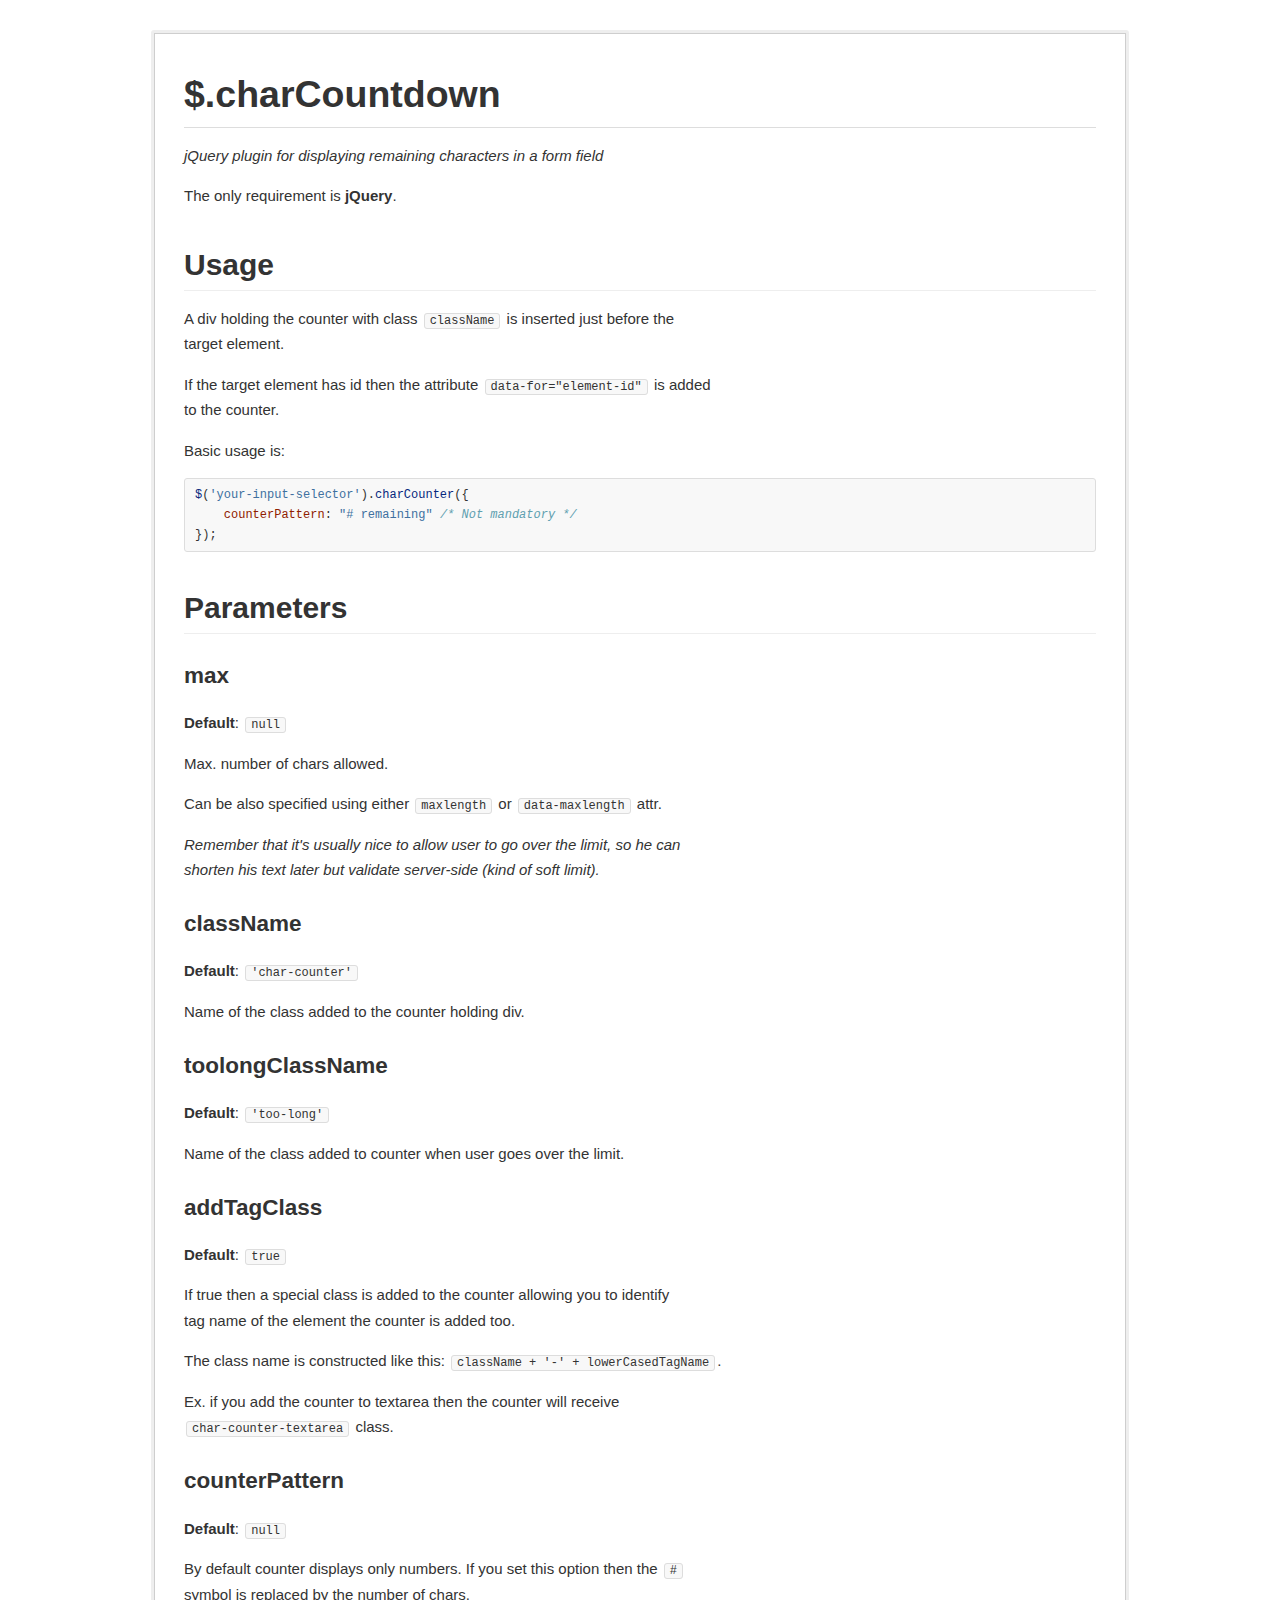
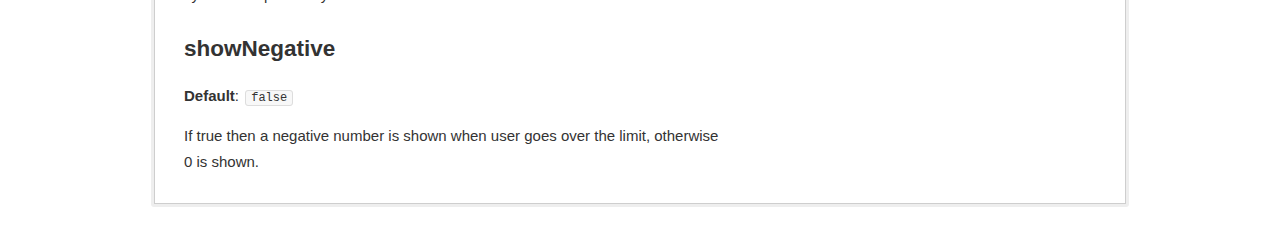
<file: docs/charCountdown.html>
<!DOCTYPE html>
<html>
<head>
  <meta charset="utf-8">
  <meta name="generator" content="pandoc">
  <meta name="viewport" content="width=device-width, initial-scale=1.0, user-scalable=yes">
  <title></title>
  <style type="text/css">code{white-space: pre;}</style>
  <!--[if lt IE 9]>
    <script src="http://html5shim.googlecode.com/svn/trunk/html5.js"></script>
  <![endif]-->
  <style type="text/css">
table.sourceCode, tr.sourceCode, td.lineNumbers, td.sourceCode {
  margin: 0; padding: 0; vertical-align: baseline; border: none; }
table.sourceCode { width: 100%; line-height: 100%; }
td.lineNumbers { text-align: right; padding-right: 4px; padding-left: 4px; color: #aaaaaa; border-right: 1px solid #aaaaaa; }
td.sourceCode { padding-left: 5px; }
code > span.kw { color: #007020; font-weight: bold; }
code > span.dt { color: #902000; }
code > span.dv { color: #40a070; }
code > span.bn { color: #40a070; }
code > span.fl { color: #40a070; }
code > span.ch { color: #4070a0; }
code > span.st { color: #4070a0; }
code > span.co { color: #60a0b0; font-style: italic; }
code > span.ot { color: #007020; }
code > span.al { color: #ff0000; font-weight: bold; }
code > span.fu { color: #06287e; }
code > span.er { color: #ff0000; font-weight: bold; }
  </style>
  <link rel="stylesheet" href="../assets/github.css">
</head>
<body>
<h1 id="charcountdown">$.charCountdown</h1>
<p><em>jQuery plugin for displaying remaining characters in a form field</em></p>
<p>The only requirement is <strong>jQuery</strong>.</p>
<h2 id="usage">Usage</h2>
<p>A div holding the counter with class <code>className</code> is inserted just before the<br />target element.</p>
<p>If the target element has id then the attribute <code>data-for=&quot;element-id&quot;</code> is added<br />to the counter.</p>
<p>Basic usage is:</p>
<pre class="sourceCode javascript"><code class="sourceCode javascript"><span class="fu">$</span>(<span class="st">&#39;your-input-selector&#39;</span>).<span class="fu">charCounter</span>({
    <span class="dt">counterPattern</span>: <span class="st">&quot;# remaining&quot;</span> <span class="co">/* Not mandatory */</span>
});</code></pre>
<h2 id="parameters">Parameters</h2>
<h3 id="max">max</h3>
<p><strong>Default</strong>: <code>null</code></p>
<p>Max. number of chars allowed.</p>
<p>Can be also specified using either <code>maxlength</code> or <code>data-maxlength</code> attr.</p>
<p><em>Remember that it's usually nice to allow user to go over the limit, so he can<br />shorten his text later but validate server-side (kind of soft limit).</em></p>
<h3 id="classname">className</h3>
<p><strong>Default</strong>: <code>'char-counter'</code></p>
<p>Name of the class added to the counter holding div.</p>
<h3 id="toolongclassname">toolongClassName</h3>
<p><strong>Default</strong>: <code>'too-long'</code></p>
<p>Name of the class added to counter when user goes over the limit.</p>
<h3 id="addtagclass">addTagClass</h3>
<p><strong>Default</strong>: <code>true</code></p>
<p>If true then a special class is added to the counter allowing you to identify<br />tag name of the element the counter is added too.</p>
<p>The class name is constructed like this: <code>className + '-' + lowerCasedTagName</code>.</p>
<p>Ex. if you add the counter to textarea then the counter will receive<br /><code>char-counter-textarea</code> class.</p>
<h3 id="counterpattern">counterPattern</h3>
<p><strong>Default</strong>: <code>null</code></p>
<p>By default counter displays only numbers. If you set this option then the <code>#</code><br />symbol is replaced by the number of chars.</p>
<h3 id="shownegative">showNegative</h3>
<p><strong>Default</strong>: <code>false</code></p>
<p>If true then a negative number is shown when user goes over the limit, otherwise<br />0 is shown.</p>
</body>
</html>
</file>
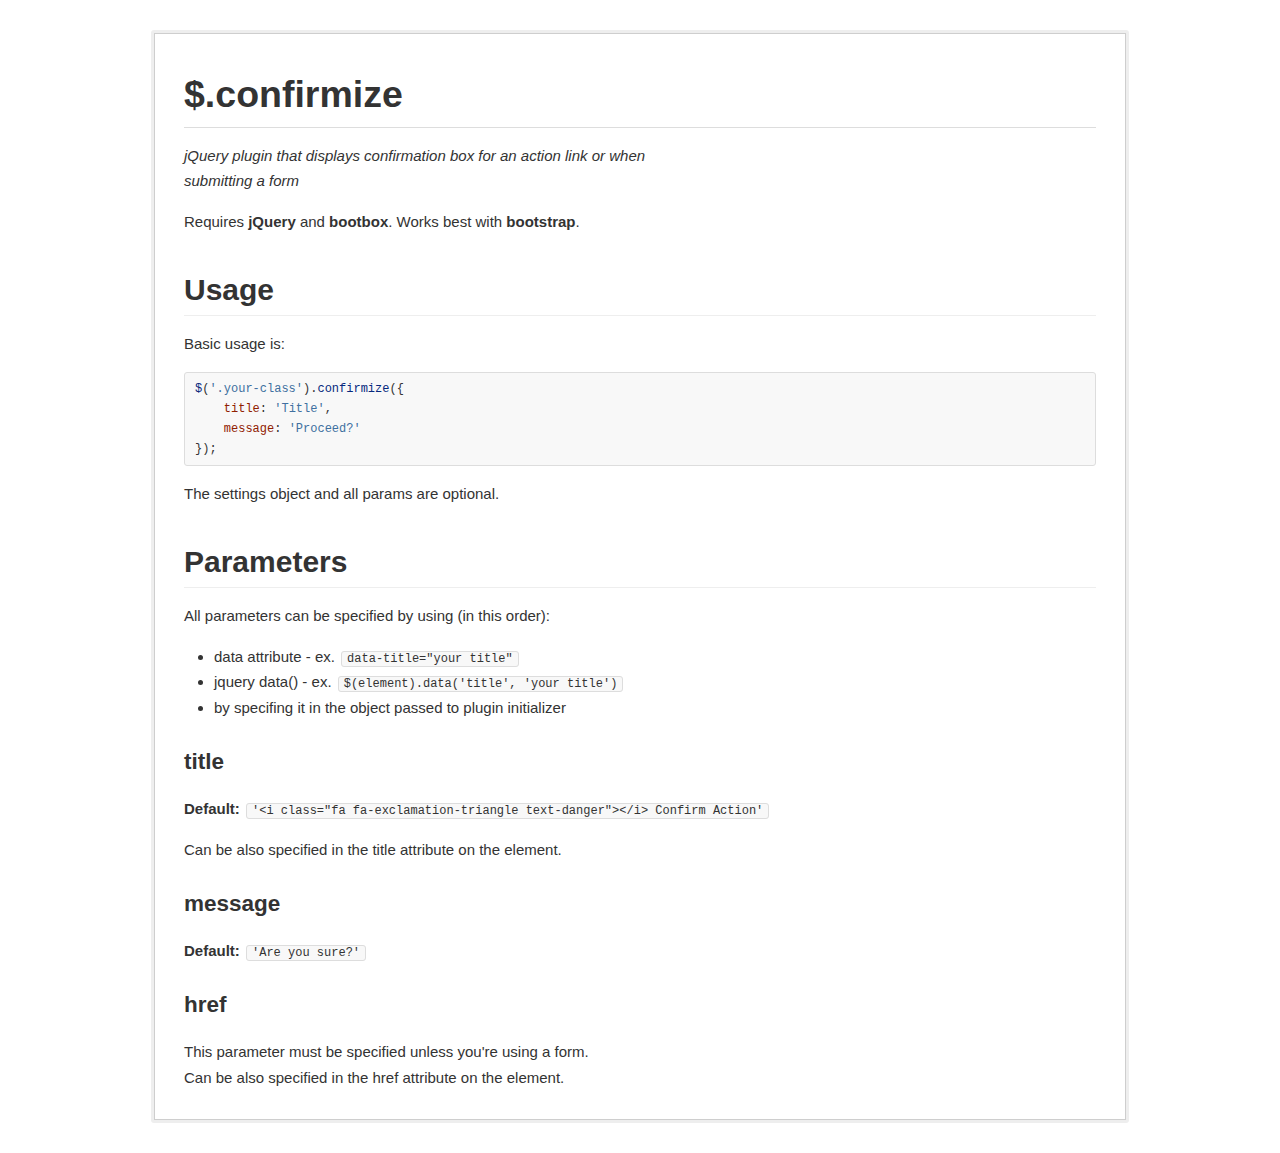
<file: docs/confirmize.html>
<!DOCTYPE html>
<html>
<head>
  <meta charset="utf-8">
  <meta name="generator" content="pandoc">
  <meta name="viewport" content="width=device-width, initial-scale=1.0, user-scalable=yes">
  <title></title>
  <style type="text/css">code{white-space: pre;}</style>
  <!--[if lt IE 9]>
    <script src="http://html5shim.googlecode.com/svn/trunk/html5.js"></script>
  <![endif]-->
  <style type="text/css">
table.sourceCode, tr.sourceCode, td.lineNumbers, td.sourceCode {
  margin: 0; padding: 0; vertical-align: baseline; border: none; }
table.sourceCode { width: 100%; line-height: 100%; }
td.lineNumbers { text-align: right; padding-right: 4px; padding-left: 4px; color: #aaaaaa; border-right: 1px solid #aaaaaa; }
td.sourceCode { padding-left: 5px; }
code > span.kw { color: #007020; font-weight: bold; }
code > span.dt { color: #902000; }
code > span.dv { color: #40a070; }
code > span.bn { color: #40a070; }
code > span.fl { color: #40a070; }
code > span.ch { color: #4070a0; }
code > span.st { color: #4070a0; }
code > span.co { color: #60a0b0; font-style: italic; }
code > span.ot { color: #007020; }
code > span.al { color: #ff0000; font-weight: bold; }
code > span.fu { color: #06287e; }
code > span.er { color: #ff0000; font-weight: bold; }
  </style>
  <link rel="stylesheet" href="../assets/github.css">
</head>
<body>
<h1 id="confirmize">$.confirmize</h1>
<p><em>jQuery plugin that displays confirmation box for an action link or when<br />submitting a form</em></p>
<p>Requires <strong>jQuery</strong> and <strong>bootbox</strong>. Works best with <strong>bootstrap</strong>.</p>
<h2 id="usage">Usage</h2>
<p>Basic usage is:</p>
<pre class="sourceCode javascript"><code class="sourceCode javascript"><span class="fu">$</span>(<span class="st">&#39;.your-class&#39;</span>).<span class="fu">confirmize</span>({
    <span class="dt">title</span>: <span class="st">&#39;Title&#39;</span>,
    <span class="dt">message</span>: <span class="st">&#39;Proceed?&#39;</span>
});</code></pre>
<p>The settings object and all params are optional.</p>
<h2 id="parameters">Parameters</h2>
<p>All parameters can be specified by using (in this order):</p>
<ul>
<li>data attribute - ex. <code>data-title=&quot;your title&quot;</code></li>
<li>jquery data() - ex. <code>$(element).data('title', 'your title')</code></li>
<li>by specifing it in the object passed to plugin initializer</li>
</ul>
<h3 id="title">title</h3>
<p><strong>Default:</strong> <code>'&lt;i class=&quot;fa fa-exclamation-triangle text-danger&quot;&gt;&lt;/i&gt; Confirm Action'</code></p>
<p>Can be also specified in the title attribute on the element.</p>
<h3 id="message">message</h3>
<p><strong>Default:</strong> <code>'Are you sure?'</code></p>
<h3 id="href">href</h3>
<p>This parameter must be specified unless you're using a form.<br />Can be also specified in the href attribute on the element.</p>
</body>
</html>
</file>
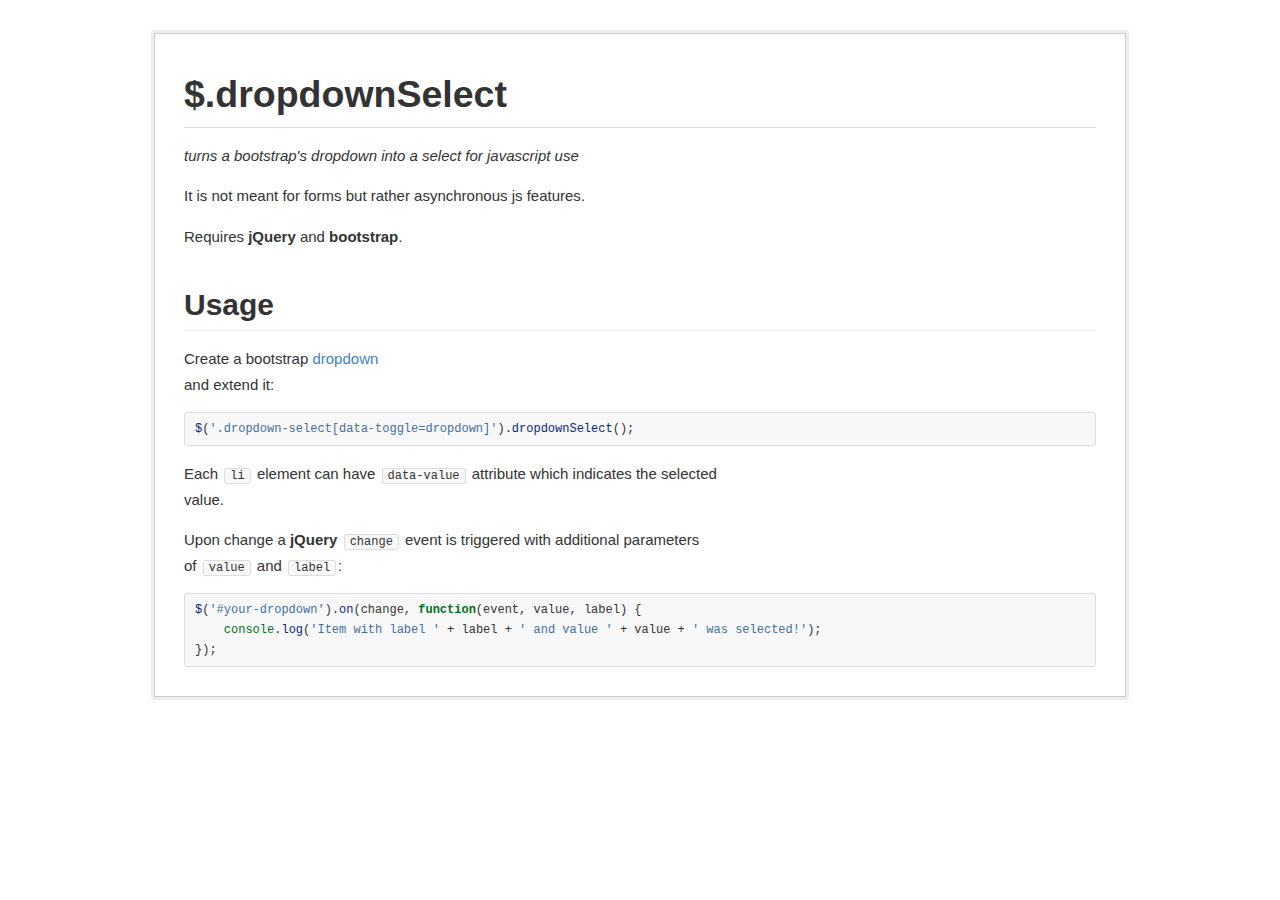
<file: docs/dropdownSelect.html>
<!DOCTYPE html>
<html>
<head>
  <meta charset="utf-8">
  <meta name="generator" content="pandoc">
  <meta name="viewport" content="width=device-width, initial-scale=1.0, user-scalable=yes">
  <title></title>
  <style type="text/css">code{white-space: pre;}</style>
  <!--[if lt IE 9]>
    <script src="http://html5shim.googlecode.com/svn/trunk/html5.js"></script>
  <![endif]-->
  <style type="text/css">
table.sourceCode, tr.sourceCode, td.lineNumbers, td.sourceCode {
  margin: 0; padding: 0; vertical-align: baseline; border: none; }
table.sourceCode { width: 100%; line-height: 100%; }
td.lineNumbers { text-align: right; padding-right: 4px; padding-left: 4px; color: #aaaaaa; border-right: 1px solid #aaaaaa; }
td.sourceCode { padding-left: 5px; }
code > span.kw { color: #007020; font-weight: bold; }
code > span.dt { color: #902000; }
code > span.dv { color: #40a070; }
code > span.bn { color: #40a070; }
code > span.fl { color: #40a070; }
code > span.ch { color: #4070a0; }
code > span.st { color: #4070a0; }
code > span.co { color: #60a0b0; font-style: italic; }
code > span.ot { color: #007020; }
code > span.al { color: #ff0000; font-weight: bold; }
code > span.fu { color: #06287e; }
code > span.er { color: #ff0000; font-weight: bold; }
  </style>
  <link rel="stylesheet" href="../assets/github.css">
</head>
<body>
<h1 id="dropdownselect">$.dropdownSelect</h1>
<p><em>turns a bootstrap's dropdown into a select for javascript use</em></p>
<p>It is not meant for forms but rather asynchronous js features.</p>
<p>Requires <strong>jQuery</strong> and <strong>bootstrap</strong>.</p>
<h2 id="usage">Usage</h2>
<p>Create a bootstrap <a href="http://getbootstrap.com/javascript/#dropdowns">dropdown</a><br />and extend it:</p>
<pre class="sourceCode javascript"><code class="sourceCode javascript"><span class="fu">$</span>(<span class="st">&#39;.dropdown-select[data-toggle=dropdown]&#39;</span>).<span class="fu">dropdownSelect</span>();</code></pre>
<p>Each <code>li</code> element can have <code>data-value</code> attribute which indicates the selected<br />value.</p>
<p>Upon change a <strong>jQuery</strong> <code>change</code> event is triggered with additional parameters<br />of <code>value</code> and <code>label</code>:</p>
<pre class="sourceCode javascript"><code class="sourceCode javascript"><span class="fu">$</span>(<span class="st">&#39;#your-dropdown&#39;</span>).<span class="fu">on</span>(change, <span class="kw">function</span>(event, value, label) {
    <span class="ot">console</span>.<span class="fu">log</span>(<span class="st">&#39;Item with label &#39;</span> + label + <span class="st">&#39; and value &#39;</span> + value + <span class="st">&#39; was selected!&#39;</span>);
});</code></pre>
</body>
</html>
</file>
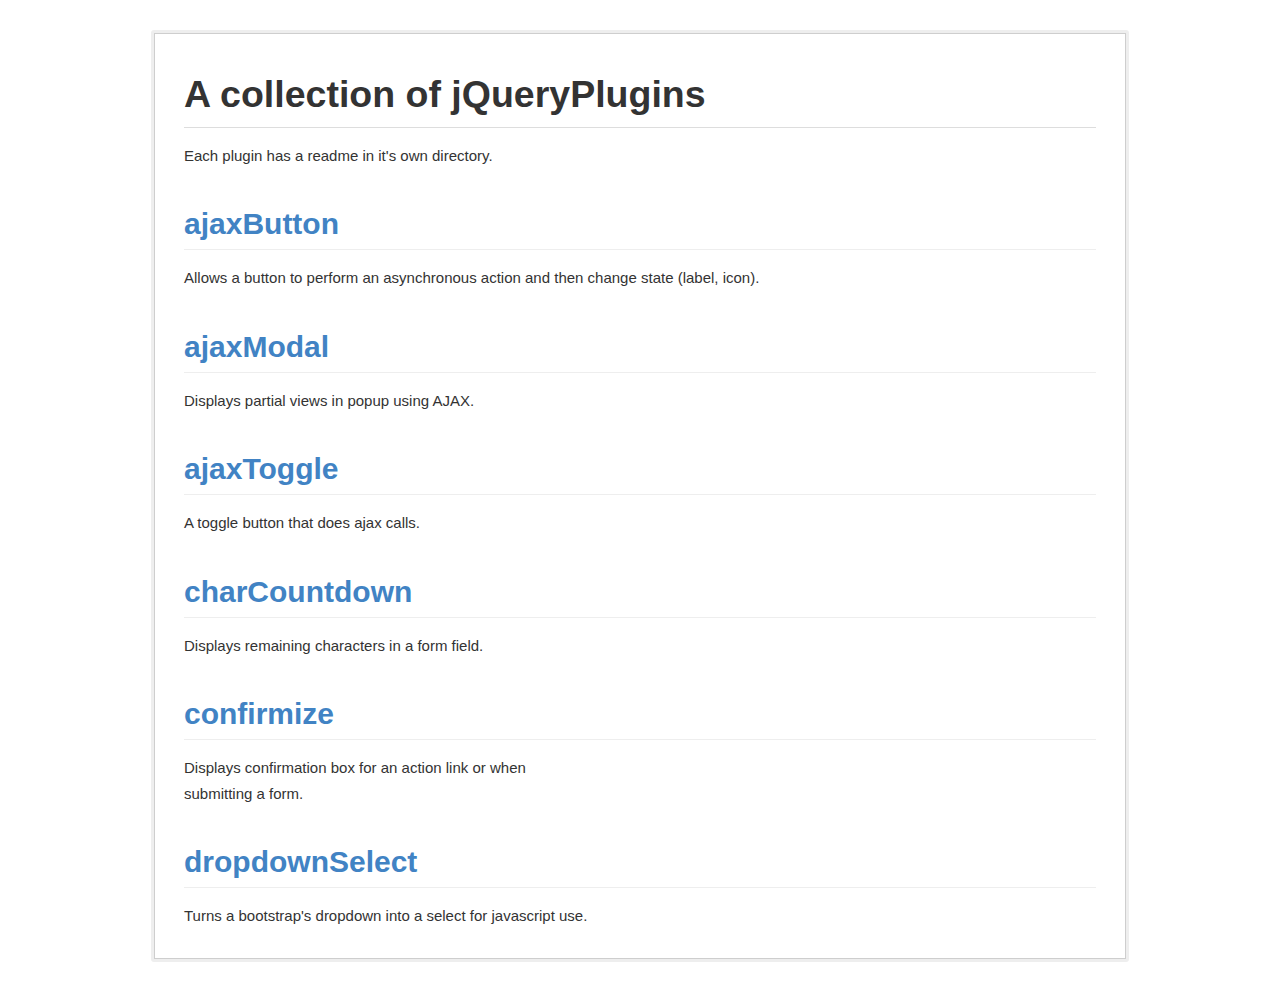
<file: docs/plugins.html>
<!DOCTYPE html>
<html>
<head>
  <meta charset="utf-8">
  <meta name="generator" content="pandoc">
  <meta name="viewport" content="width=device-width, initial-scale=1.0, user-scalable=yes">
  <title></title>
  <style type="text/css">code{white-space: pre;}</style>
  <!--[if lt IE 9]>
    <script src="http://html5shim.googlecode.com/svn/trunk/html5.js"></script>
  <![endif]-->
  <link rel="stylesheet" href="../assets/github.css">
</head>
<body>
<h1 id="a-collection-of-jqueryplugins">A collection of jQueryPlugins</h1>
<p>Each plugin has a readme in it's own directory.</p>
<h2 id="ajaxbutton"><a href="ajaxButton/README.md">ajaxButton</a></h2>
<p>Allows a button to perform an asynchronous action and then change state (label, icon).</p>
<h2 id="ajaxmodal"><a href="ajaxModal/README.md">ajaxModal</a></h2>
<p>Displays partial views in popup using AJAX.</p>
<h2 id="ajaxtoggle"><a href="ajaxToggle/README.md">ajaxToggle</a></h2>
<p>A toggle button that does ajax calls.</p>
<h2 id="charcountdown"><a href="charCountdown/README.md">charCountdown</a></h2>
<p>Displays remaining characters in a form field.</p>
<h2 id="confirmize"><a href="confirmize/README.md">confirmize</a></h2>
<p>Displays confirmation box for an action link or when<br />submitting a form.</p>
<h2 id="dropdownselect"><a href="dropdownSelect/README.md">dropdownSelect</a></h2>
<p>Turns a bootstrap's dropdown into a select for javascript use.</p>
</body>
</html>
</file>
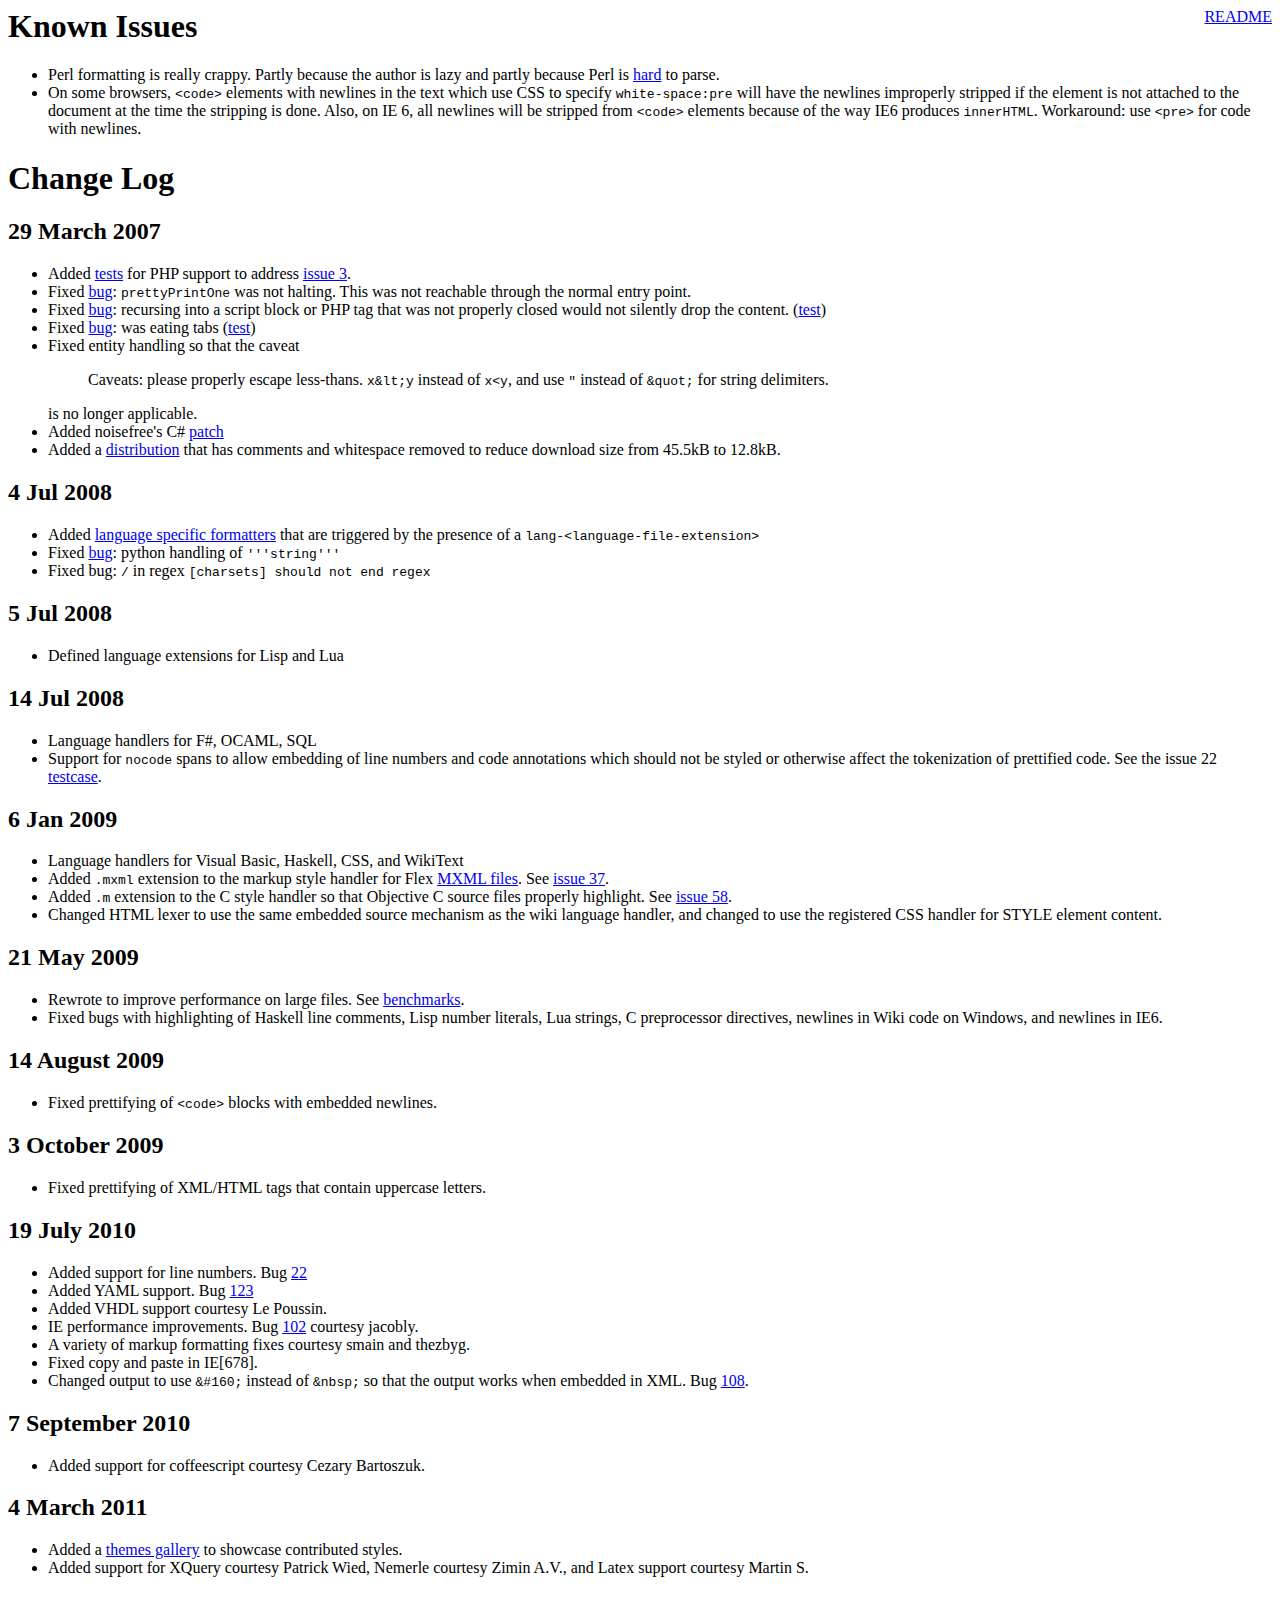
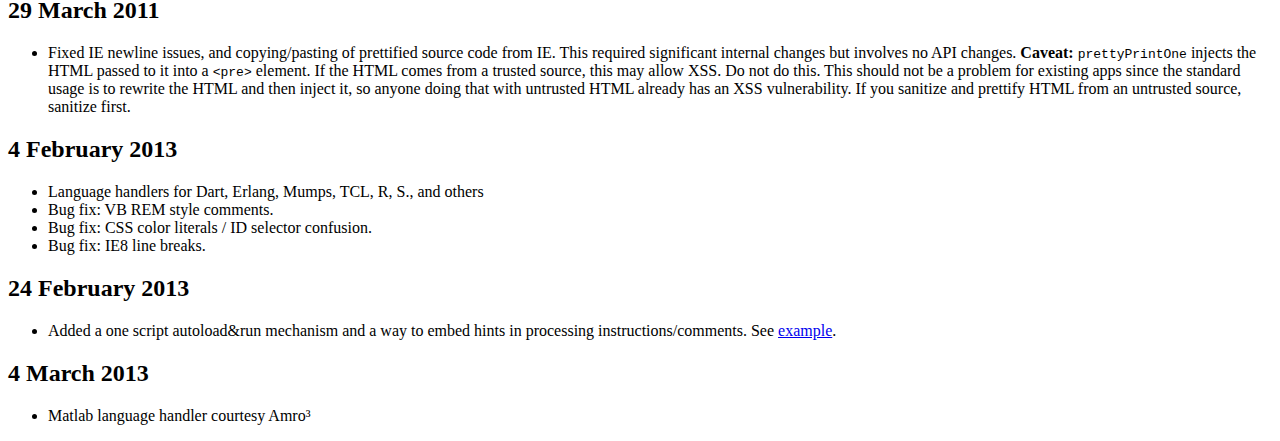
<file: components/google-code-prettify/CHANGES.html>
<html>
  <head>
    <meta http-equiv="Content-Type" content="text/html; charset=UTF-8">
    <title>Change Log</title>
  </head>
  <body bgcolor="white">
    <a style="float:right" href="README.html">README</a>

    <h1>Known Issues</h1>
    <ul>
      <li>Perl formatting is really crappy.  Partly because the author is lazy and
      partly because Perl is
      <a href="http://www.perlmonks.org/?node_id=663393">hard</a> to parse.
      <li>On some browsers, <code>&lt;code&gt;</code> elements with newlines in the text
      which use CSS to specify <code>white-space:pre</code> will have the newlines
      improperly stripped if the element is not attached to the document at the time
      the stripping is done.  Also, on IE 6, all newlines will be stripped from
      <code>&lt;code&gt;</code> elements because of the way IE6 produces
      <code>innerHTML</code>.  Workaround: use <code>&lt;pre&gt;</code> for code with
      newlines.
    </ul>

    <h1>Change Log</h1>
    <h2>29 March 2007</h2>
    <ul>
      <li>Added <a href="tests/prettify_test.html#PHP">tests</a> for PHP support
        to address
      <a href="http://code.google.com/p/google-code-prettify/issues/detail?id=3"
       >issue 3</a>.
      <li>Fixed
      <a href="http://code.google.com/p/google-code-prettify/issues/detail?id=6"
       >bug</a>: <code>prettyPrintOne</code> was not halting.  This was not
        reachable through the normal entry point.
      <li>Fixed
      <a href="http://code.google.com/p/google-code-prettify/issues/detail?id=4"
       >bug</a>: recursing into a script block or PHP tag that was not properly
        closed would not silently drop the content.
        (<a href="tests/prettify_test.html#issue4">test</a>)
      <li>Fixed
      <a href="http://code.google.com/p/google-code-prettify/issues/detail?id=8"
       >bug</a>: was eating tabs
        (<a href="tests/prettify_test.html#issue8">test</a>)
      <li>Fixed entity handling so that the caveat
        <blockquote>
          <p>Caveats: please properly escape less-thans.  <tt>x&amp;lt;y</tt>
          instead of <tt>x&lt;y</tt>, and use <tt>&quot;</tt> instead of
          <tt>&amp;quot;</tt> for string delimiters.</p>
        </blockquote>
        is no longer applicable.
      <li>Added noisefree's C#
      <a href="http://code.google.com/p/google-code-prettify/issues/detail?id=4"
       >patch</a>
      <li>Added a <a href="http://google-code-prettify.googlecode.com/files/prettify-small.zip">distribution</a> that has comments and
        whitespace removed to reduce download size from 45.5kB to 12.8kB.
    </ul>
    <h2>4 Jul 2008</h2>
    <ul>
      <li>Added <a href="http://code.google.com/p/google-code-prettify/issues/detail?id=17">language specific formatters</a> that are triggered by the presence
      of a <code>lang-&lt;language-file-extension&gt;</code></li>
      <li>Fixed <a href="http://code.google.com/p/google-code-prettify/issues/detail?id=29">bug</a>: python handling of <code>'''string'''</code>
      <li>Fixed bug: <code>/</code> in regex <code>[charsets] should not end regex</code>
    </ul>
    <h2>5 Jul 2008</h2>
    <ul>
      <li>Defined language extensions for Lisp and Lua</code>
    </ul>
    <h2>14 Jul 2008</h2>
    <ul>
      <li>Language handlers for F#, OCAML, SQL</code>
      <li>Support for <code>nocode</code> spans to allow embedding of line
      numbers and code annotations which should not be styled or otherwise
      affect the tokenization of prettified code.
      See the issue 22
      <a href="tests/prettify_test.html#issue22">testcase</a>.</code>
    </ul>
    <h2>6 Jan 2009</h2>
    <ul>
      <li>Language handlers for Visual Basic, Haskell, CSS, and WikiText</li>
      <li>Added <tt>.mxml</tt> extension to the markup style handler for
        Flex <a href="http://en.wikipedia.org/wiki/MXML">MXML files</a>.  See
        <a
        href="http://code.google.com/p/google-code-prettify/issues/detail?id=37"
        >issue 37</a>.
      <li>Added <tt>.m</tt> extension to the C style handler so that Objective
        C source files properly highlight.  See
        <a
        href="http://code.google.com/p/google-code-prettify/issues/detail?id=58"
       >issue 58</a>.
      <li>Changed HTML lexer to use the same embedded source mechanism as the
        wiki language handler, and changed to use the registered
        CSS handler for STYLE element content.
    </ul>
    <h2>21 May 2009</h2>
    <ul>
      <li>Rewrote to improve performance on large files.
        See <a href="http://mikesamuel.blogspot.com/2009/05/efficient-parsing-in-javascript.html">benchmarks</a>.</li>
      <li>Fixed bugs with highlighting of Haskell line comments, Lisp
        number literals, Lua strings, C preprocessor directives,
        newlines in Wiki code on Windows, and newlines in IE6.</li>
    </ul>
    <h2>14 August 2009</h2>
    <ul>
      <li>Fixed prettifying of <code>&lt;code&gt;</code> blocks with embedded newlines.
    </ul>
    <h2>3 October 2009</h2>
    <ul>
      <li>Fixed prettifying of XML/HTML tags that contain uppercase letters.
    </ul>
    <h2>19 July 2010</h2>
    <ul>
      <li>Added support for line numbers.  Bug
        <a href="http://code.google.com/p/google-code-prettify/issues/detail?id=22"
         >22</a></li>
      <li>Added YAML support.  Bug
        <a href="http://code.google.com/p/google-code-prettify/issues/detail?id=123"
         >123</a></li>
      <li>Added VHDL support courtesy Le Poussin.</li>
      <li>IE performance improvements.  Bug
        <a href="http://code.google.com/p/google-code-prettify/issues/detail?id=102"
         >102</a> courtesy jacobly.</li>
      <li>A variety of markup formatting fixes courtesy smain and thezbyg.</li>
      <li>Fixed copy and paste in IE[678].
      <li>Changed output to use <code>&amp;#160;</code> instead of
        <code>&amp;nbsp;</code> so that the output works when embedded in XML.
        Bug
        <a href="http://code.google.com/p/google-code-prettify/issues/detail?id=108"
         >108</a>.</li>
    </ul>
    <h2>7 September 2010</h2>
    <ul>
      <li>Added support for coffeescript courtesy Cezary Bartoszuk.</li>
    </ul>
    <h2>4 March 2011</h2>
    <ul>
      <li>Added a <a href="http://google-code-prettify.googlecode.com/svn/trunk/styles/index.html">themes
      gallery</a> to showcase contributed styles.</li>
      <li>Added support for XQuery courtesy Patrick Wied, Nemerle
      courtesy Zimin A.V., and Latex support courtesy Martin S.</li>
    </ul>
    <h2>29 March 2011</h2>
    <ul>
      <li>Fixed IE newline issues, and copying/pasting of prettified
      source code from IE.  This required significant internal changes
      but involves no API changes.
      <b>Caveat:</b> <code>prettyPrintOne</code> injects the HTML
      passed to it into a <code>&lt;pre&gt;</code> element.
      If the HTML comes from a trusted source, this may allow XSS.
      Do not do this.  This should not be a problem for existing apps
      since the standard usage is to rewrite the HTML and then inject
      it, so anyone doing that with untrusted HTML already has an XSS
      vulnerability.  If you sanitize and prettify HTML from an
      untrusted source, sanitize first.
    </ul>
    <h2>4 February 2013</h2>
    <ul>
      <li>Language handlers for Dart, Erlang, Mumps, TCL, R, S., and others</li>
      <li>Bug fix: VB REM style comments.</li>
      <li>Bug fix: CSS color literals / ID selector confusion.</li>
      <li>Bug fix: IE8 line breaks.</li>
    </ul>
    <h2>24 February 2013</h2>
    <ul>
      <li>Added a one script autoload&amp;run mechanism and a way to
          embed hints in processing instructions/comments.
          See <a href="examples/quine.html">example</a>.
    </ul>
    <h2>4 March 2013</h2>
    <ul>
      <li>Matlab language handler courtesy Amro&#xb3;</li>
    </ul>
  </body>
</html>
</file>
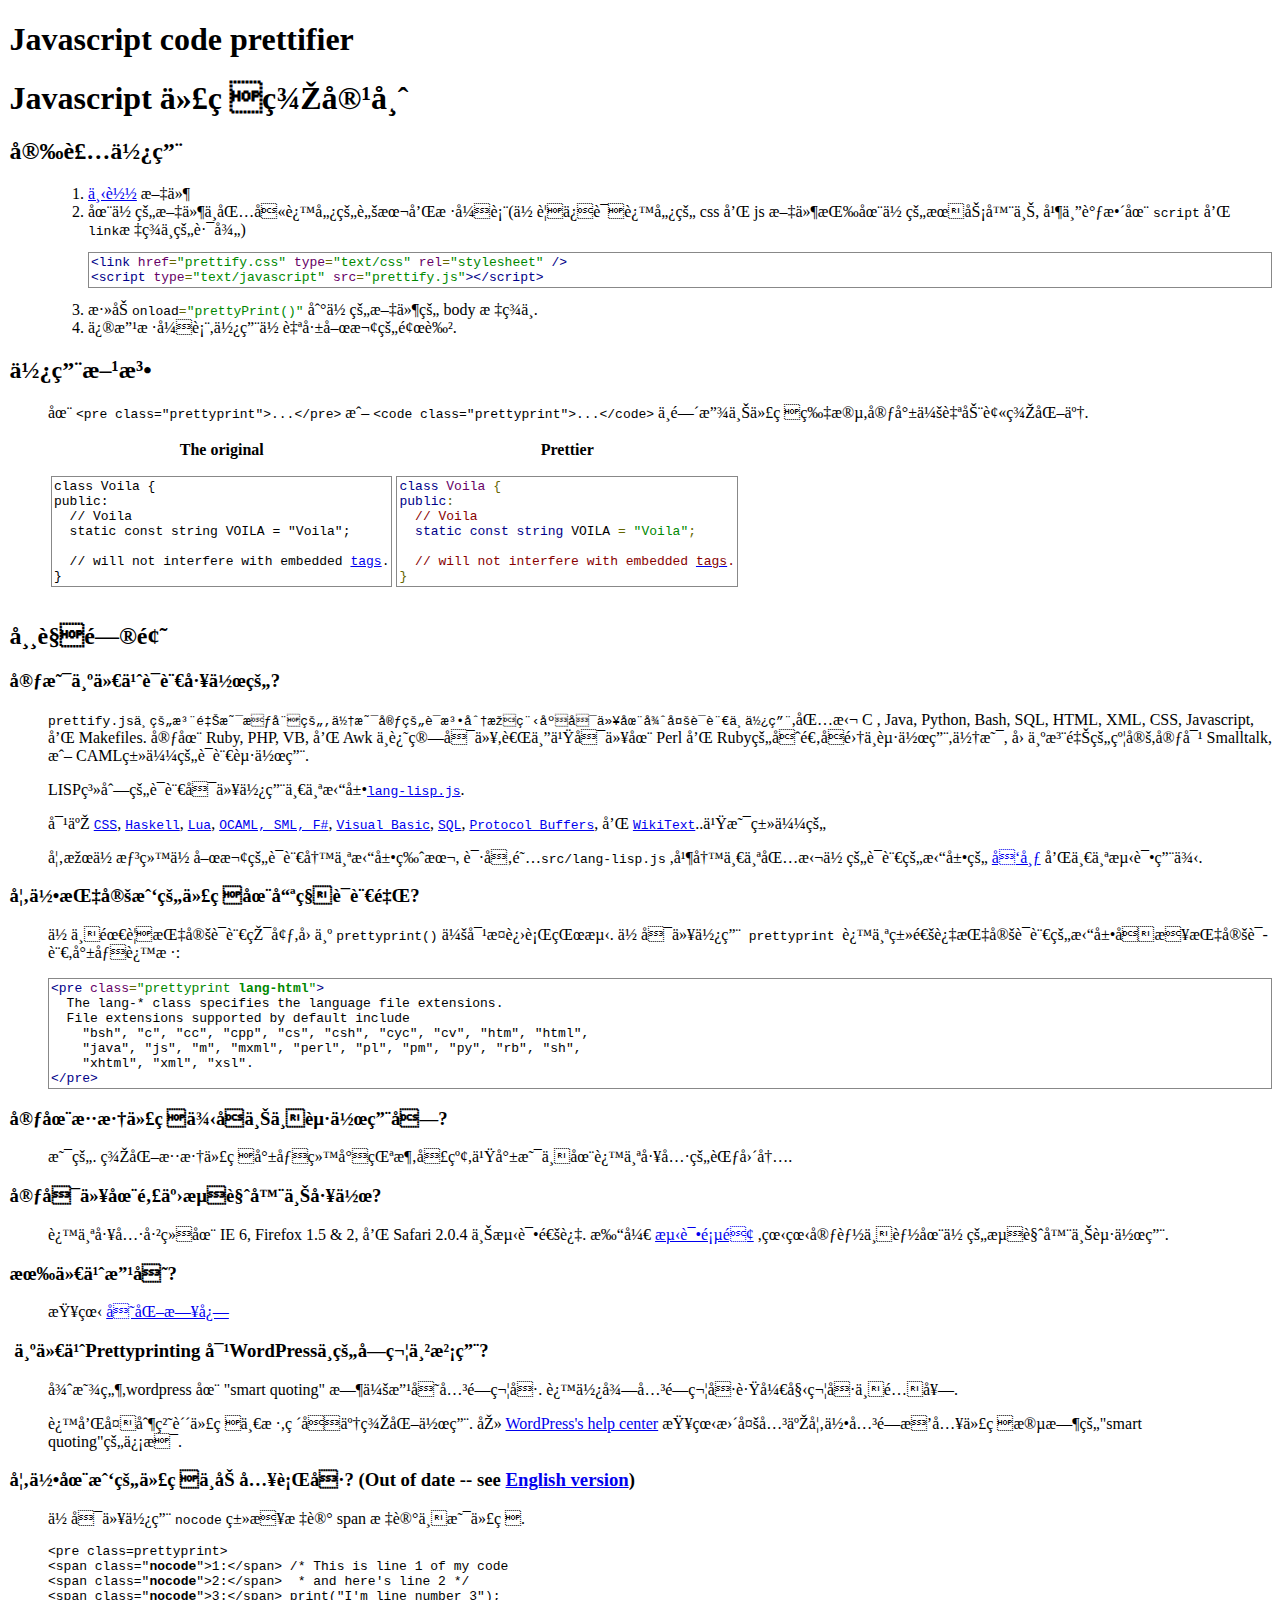
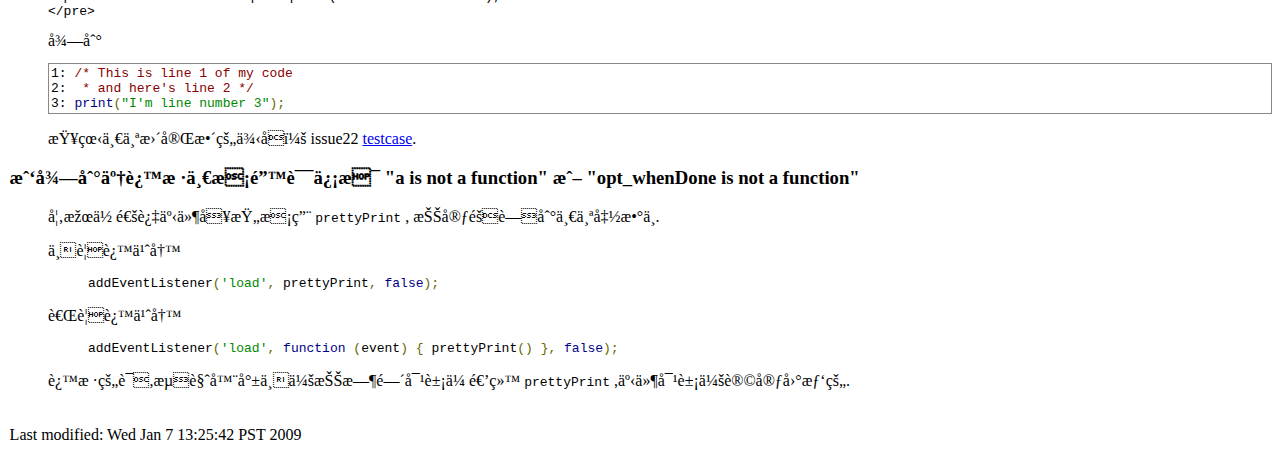
<file: components/google-code-prettify/README-zh-Hans.html>
<!DOCTYPE html PUBLIC "-//W3C//DTD XHTML 1.0 Transitional//EN"
 "http://www.w3.org/TR/xhtml1/DTD/xhtml1-transitional.dtd">

<html>
  <head>
    <meta http-equiv="content-type" value="text/html; charset=UTF-8" />
    <title>Javascript code prettifier</title>

    <link href="src/prettify.css" type="text/css" rel="stylesheet" />

    <script src="src/prettify.js" type="text/javascript"></script>

    <style type="text/css">
      body { margin-left: .5in }
      h1, h2, h3, h4, .footer { margin-left: -.4in; }
    </style>
  </head>

  <body onload="prettyPrint()" bgcolor="white">
    <h1>Javascript code prettifier</h1>
	<h1>Javascript 代码美容师</h1>
    <h2>安装使用</h2>
    <ol>
      <li><a href="http://google-code-prettify.googlecode.com/files/prettify-small-5-Jul-2008.zip">下载</a> 文件
      <li>在你的文件中包含这儿的脚本和样式表(你要保证这儿的 css 和 js 文件按在你的服务器上, 并且调整在 <tt>script</tt> 和 <tt>link</tt>标签中的路径)
        <pre class="prettyprint">
&lt;link href="prettify.css" type="text/css" rel="stylesheet" />
&lt;script type="text/javascript" src="prettify.js">&lt;/script></pre>
      <li>添加<code class="prettyprint">onload="prettyPrint()"</code> 到你的文件的 body 标签中.
      <li>修改样式表,使用你自己喜欢的颜色.</li>
    </ol>

    <h2>使用方法<br></h2>
    <p>在
    <tt>&lt;pre class="prettyprint"&gt;...&lt;/pre&gt;</tt> 或 <tt>&lt;code class="prettyprint"&gt;...&lt;/code&gt;</tt>
    中间放上代码片段,它就会自动被美化了.

    <table summary="code examples">
      <tr>
        <th>The original
        <th>Prettier
      <tr>
        <td><pre style="border: 1px solid #888;padding: 2px"
             ><a name="voila1"></a>class Voila {
public:
  // Voila
  static const string VOILA = "Voila";

  // will not interfere with embedded <a href="#voila1">tags</a>.
}</pre>

        <td><pre class="prettyprint"><a name="voila2"></a>class Voila {
public:
  // Voila
  static const string VOILA = "Voila";

  // will not interfere with embedded <a href="#voila2">tags</a>.
}</pre>
    </table>

    
    <h2>常见问题</h2>
    <h3 id="langs">它是为什么语言工作的?</h3>
    <p><tt>prettify.js中的注释是权威的,但是它的语法分析程序可以在很多语言中使用</tt>,包括 C ,
    Java, Python, Bash, SQL, HTML, XML, CSS, Javascript, 和 Makefiles.
    它在 Ruby, PHP, VB, 和 Awk 中还算可以,而且也可以在 Perl 和 Ruby的合适子集中起作用,但是, 因为注释的约定,它对
    Smalltalk, 或 CAML类似的语言起作用.<br></p>

    
    <p>LISP系列的语言可以使用一个拓展<a href="http://code.google.com/p/google-code-prettify/source/browse/trunk/src/lang-lisp.js"><code>lang-lisp.js</code></a>.</p><p>对于 <a href="http://code.google.com/p/google-code-prettify/source/browse/trunk/src/lang-css"><code>CSS</code></a>,
    <a href="http://code.google.com/p/google-code-prettify/source/browse/trunk/src/lang-hs"><code>Haskell</code></a>,
    <a href="http://code.google.com/p/google-code-prettify/source/browse/trunk/src/lang-lua.js"><code>Lua</code></a>,
    <a href="http://code.google.com/p/google-code-prettify/source/browse/trunk/src/lang-ml.js"><code>OCAML, SML, F#</code></a>,
    <a href="http://code.google.com/p/google-code-prettify/source/browse/trunk/src/lang-vb.js"><code>Visual Basic</code></a>,
    <a href="http://code.google.com/p/google-code-prettify/source/browse/trunk/src/lang-sql.js"><code>SQL</code></a>,
    <a href="http://code.google.com/p/google-code-prettify/source/browse/trunk/src/lang-proto.js"><code>Protocol Buffers</code></a>, 和
    <a href="http://code.google.com/p/google-code-prettify/source/browse/trunk/src/lang-wiki.js"><code>WikiText</code></a>..也是类似的</p><p>如果你想给你喜欢的语言写个拓展版本, 请参阅<tt>src/lang-lisp.js</tt> ,并写一个包括你的语言的拓展的 <a href="http://code.google.com/p/google-code-prettify/issues/list"
     >发布</a> 和一个测试用例.</p>

    <h3>如何指定我的代码在哪种语言里?</h3>
    <p>你不需要指定语言环境,因为 <code>prettyprint()</code>
    会对此进行猜测.  你可以使用<code> prettyprint </code>这个类通过指定语言的拓展名来指定语言,就像这样:</p>
    <pre class="prettyprint lang-html"
>&lt;pre class=&quot;prettyprint <b>lang-html</b>&quot;&gt;
  The lang-* class specifies the language file extensions.
  File extensions supported by default include
    "bsh", "c", "cc", "cpp", "cs", "csh", "cyc", "cv", "htm", "html",
    "java", "js", "m", "mxml", "perl", "pl", "pm", "py", "rb", "sh",
    "xhtml", "xml", "xsl".
&lt;/pre&gt;</pre>

    <h3>它在混淆代码例子上不起作用吗?</h3>
    <p>是的.  美化混淆代码就像给小猪涂口红,也就是不在这个工具的范围内. <br></p>

    <h3>它可以在那些浏览器上工作?</h3>
    <p>这个工具已经在 IE 6, Firefox 1.5 &amp; 2, 和 Safari 2.0.4 上测试通过. 打开 <a href="tests/prettify_test.html">测试页面</a> ,看看它能不能在你的浏览器上起作用.</p>

    <h3>有什么改变?</h3>
    <p>查看 <a href="CHANGES.html">变化日志</a></p>

    <h3>&nbsp;为什么Prettyprinting 对WordPress中的字符串没用?</h3>
    <p>很显然,wordpress 在 &quot;smart quoting&quot; 时会改变关闭符号.
    这使得关闭符号跟开始符号不配套.
    <p>这和复制粘贴代码一样,破坏了美化作用. 去
    <a href="http://wordpress.org/support/topic/125038"
    >WordPress's help center</a> 查看更多关于如何关闭插入代码段时的&quot;smart quoting&quot;的信息.</p>

    <h3>如何在我的代码中加入行号?  (Out of date -- see <a href="README.html">English version</a>)</h3>
    <p>你可以使用 <code>nocode</code> 类来标记 span 标记不是代码.
<pre>&lt;pre class=prettyprint&gt;
&lt;span class="<b>nocode</b>"&gt;1:&lt;/span&gt; /* This is line 1 of my code
&lt;span class="<b>nocode</b>"&gt;2:&lt;/span&gt;  * and here's line 2 */
&lt;span class="<b>nocode</b>"&gt;3:&lt;/span&gt; print("I'm line number 3");
&lt;/pre&gt;</pre>得到
<pre class=prettyprint>
<span class="nocode">1:</span> /* This is line 1 of my code
<span class="nocode">2:</span>  * and here's line 2 */
<span class="nocode">3:</span> print("I'm line number 3");
</pre>

    <p>查看一个更完整的例子： issue22
    <a href="tests/prettify_test.html#issue22">testcase</a>.</p>

    <h3>我得到了这样一条错误信息 &quot;a is not a function&quot; 或 &quot;opt_whenDone is not a function&quot;</h3>
    <p>如果你通过事件句柄条用 <code>prettyPrint</code> , 把它隐藏到一个函数中. <br></p><p>不要这么写
    </p><blockquote>
      <code class="prettyprint lang-js"
       >addEventListener('load', prettyPrint, false);</code>
    </blockquote>而要这么写
    <blockquote>
      <code class="prettyprint lang-js"
       >addEventListener('load', function (event) { prettyPrint() }, false);</code>
    </blockquote>这样的话,浏览器就不会把时间对象传递给 <code>prettyPrint</code> ,事件对象会让它困惑的.

    <br><br><br>

    <div class="footer">
<!-- Created: Tue Oct  3 17:51:56 PDT 2006 -->
<!-- hhmts start -->
Last modified: Wed Jan  7 13:25:42 PST 2009<br><!-- hhmts end -->
    </div>
  </body>
</html>
</file>
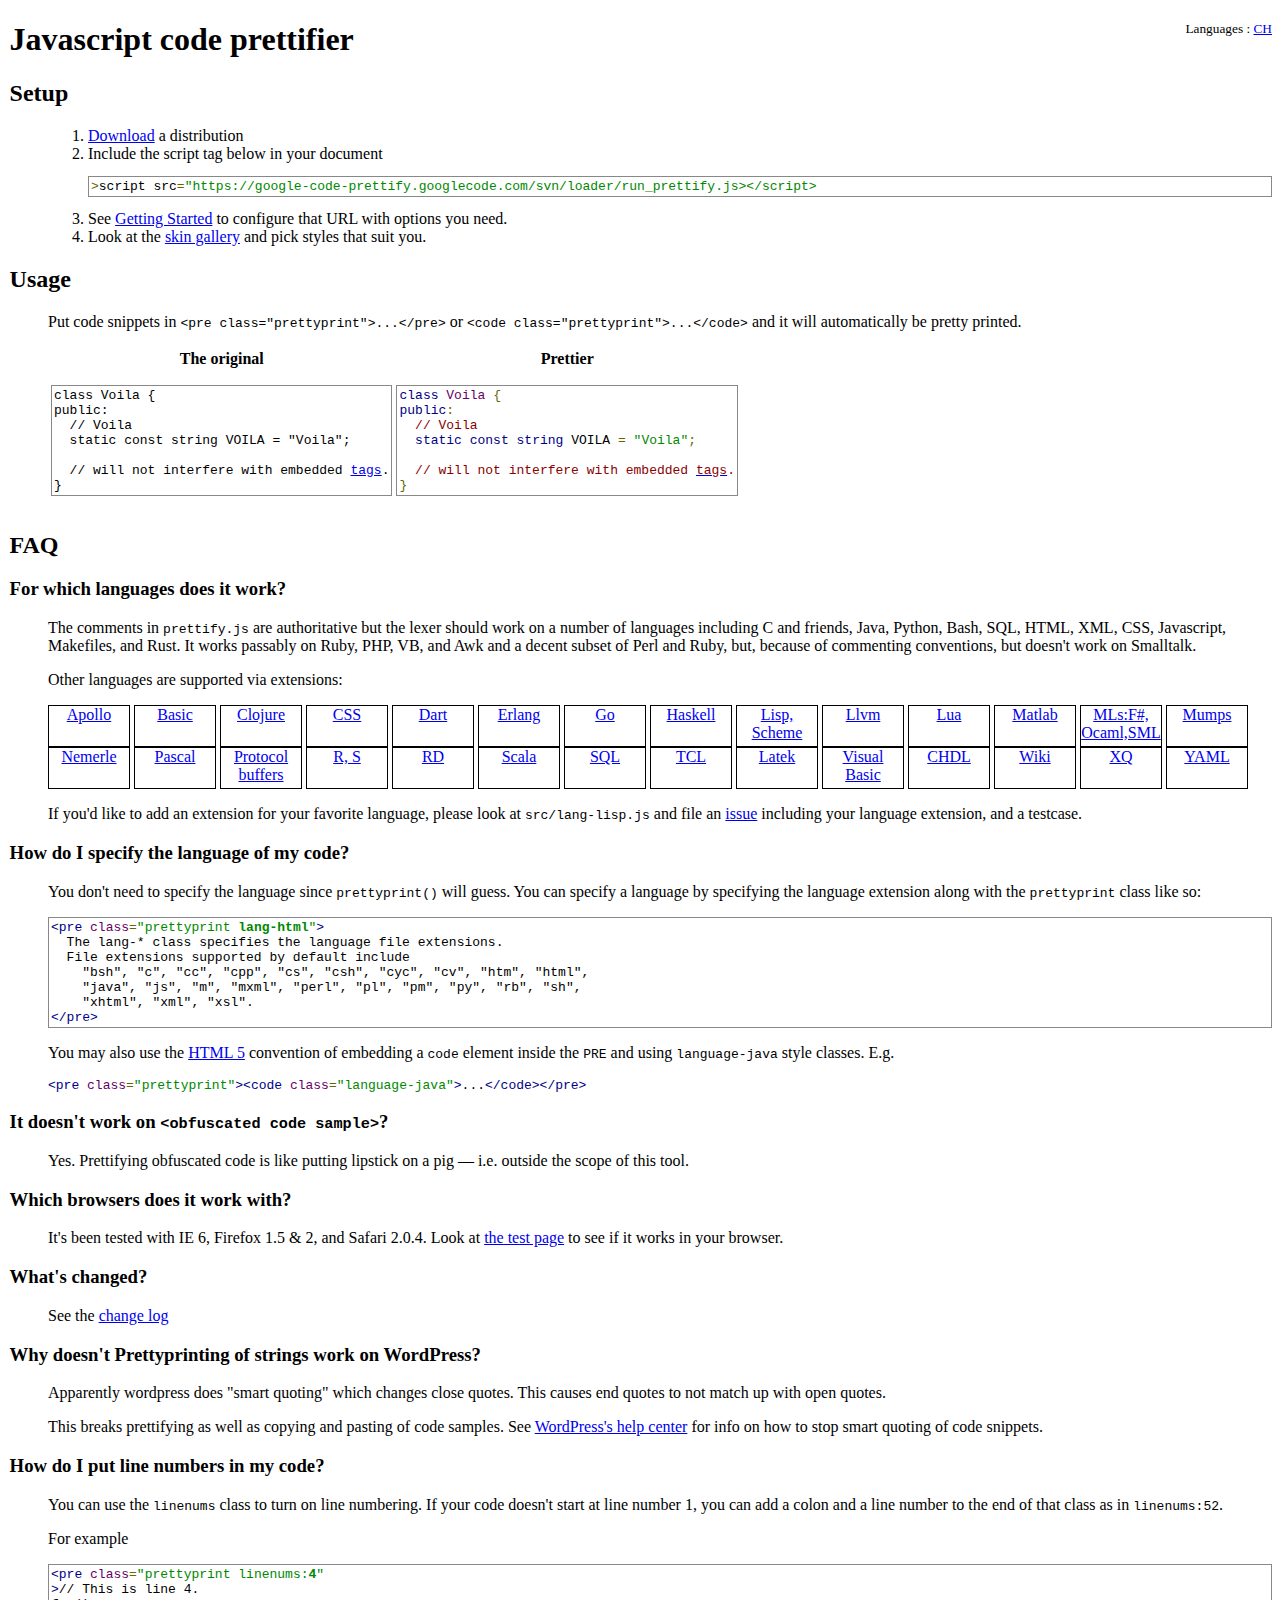
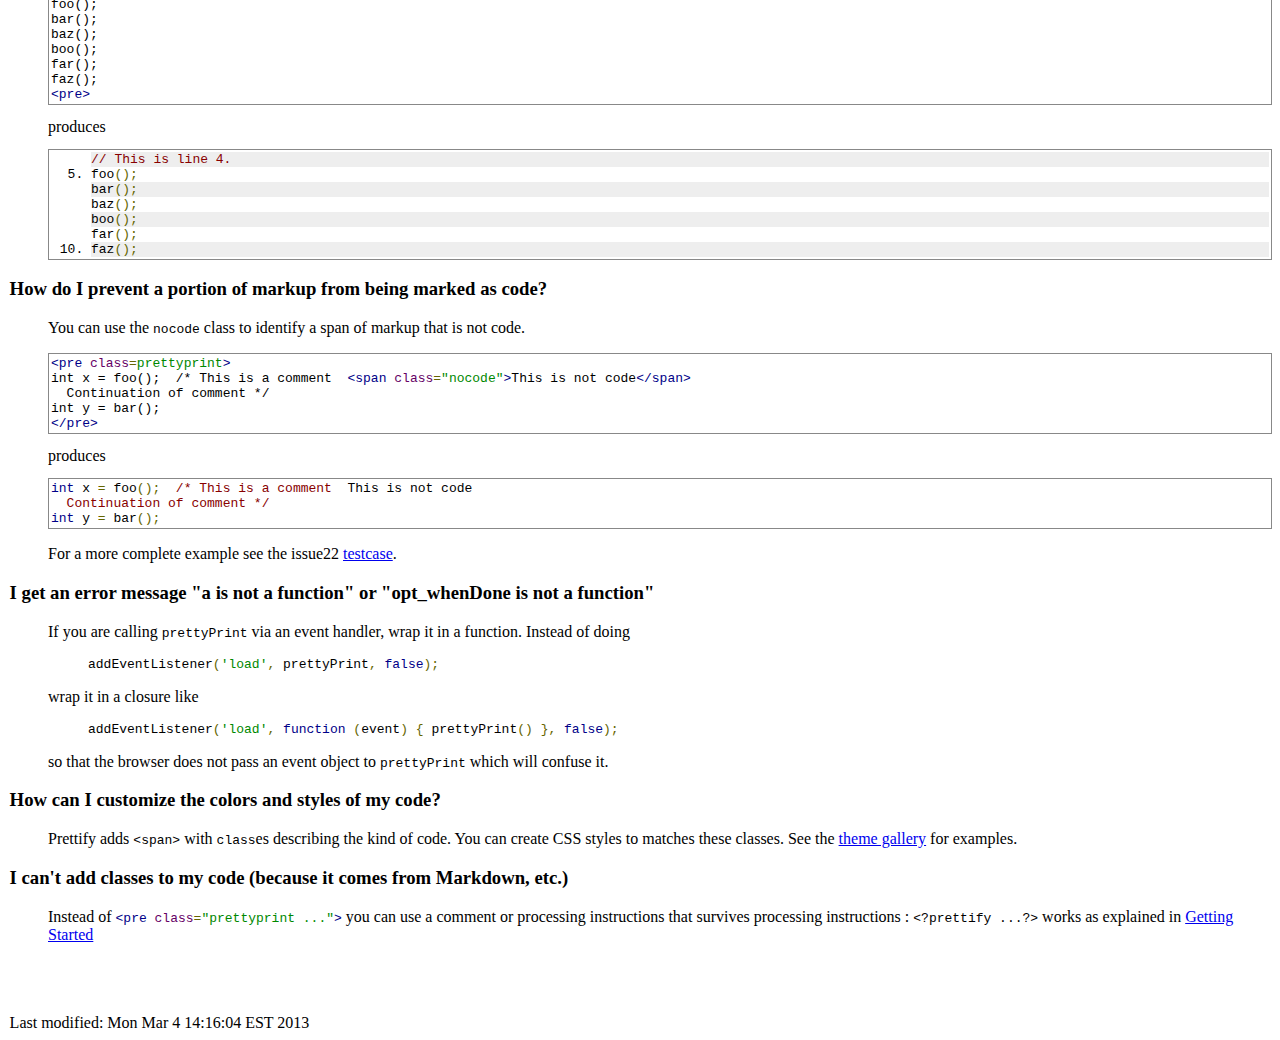
<file: components/google-code-prettify/README.html>
<!DOCTYPE html PUBLIC "-//W3C//DTD XHTML 1.0 Transitional//EN"
 "http://www.w3.org/TR/xhtml1/DTD/xhtml1-transitional.dtd">

<html>
  <head>
    <title>Javascript code prettifier</title>

    <link href="src/prettify.css" type="text/css" rel="stylesheet" />

    <script src="src/prettify.js" type="text/javascript"></script>

    <style type="text/css">
      body { margin-left: .5in }
      h1, h2, h3, h4, .footer { margin-left: -.4in; }
      a.Extension { display: inline-block; width: 5em; height:2.5em; border: 1px solid black; vertical-align: top; text-align: center }
    </style>
  </head>

  <body onload="prettyPrint()" bgcolor="white">
    <small style="float: right">Languages : <a href="README-zh-Hans.html">CH</a></small>
    <h1>Javascript code prettifier</h1>

    <h2>Setup</h2>
    <ol>
      <li><a href="http://code.google.com/p/google-code-prettify/downloads/list">Download</a> a distribution
      <li>Include the script tag below in your document
        <pre class="prettyprint">
&gt;script src="https://google-code-prettify.googlecode.com/svn/loader/run_prettify.js&gt;&lt;/script&gt;</pre>
      <li>See <a href="http://code.google.com/p/google-code-prettify/wiki/GettingStarted">Getting Started</a> to configure that URL with options you need.</a>
      <li>Look at the <a href="http://google-code-prettify.googlecode.com/svn/trunk/styles/index.html">skin gallery</a> and pick styles that suit you.</li>
    </ol>

    <h2>Usage</h2>
    <p>Put code snippets in
    <tt>&lt;pre class="prettyprint"&gt;...&lt;/pre&gt;</tt>
    or <tt>&lt;code class="prettyprint"&gt;...&lt;/code&gt;</tt>
    and it will automatically be pretty printed.

    <table summary="code examples">
      <tr>
        <th>The original
        <th>Prettier
      <tr>
        <td><pre style="border: 1px solid #888;padding: 2px"
             ><a name="voila1"></a>class Voila {
public:
  // Voila
  static const string VOILA = "Voila";

  // will not interfere with embedded <a href="#voila1">tags</a>.
}</pre>

        <td><pre class="prettyprint"><a name="voila2"></a>class Voila {
public:
  // Voila
  static const string VOILA = "Voila";

  // will not interfere with embedded <a href="#voila2">tags</a>.
}</pre>
    </table>

    <h2>FAQ</h2>
    <h3 id="langs">For which languages does it work?</h3>
    <p>The comments in <tt>prettify.js</tt> are authoritative but the lexer
    should work on a number of languages including C and friends,
    Java, Python, Bash, SQL, HTML, XML, CSS, Javascript, Makefiles,
    and Rust.
    It works passably on Ruby, PHP, VB, and Awk and a decent subset of Perl
    and Ruby, but, because of commenting conventions, but doesn't work on
    Smalltalk.</p>

    <p>Other languages are supported via extensions:
    <div>
      <a class="Extension" href="http://code.google.com/p/google-code-prettify/source/browse/trunk/src/lang-apollo.js">Apollo</a>
      <a class="Extension" href="http://code.google.com/p/google-code-prettify/source/browse/trunk/src/lang-basic.js">Basic</a>
      <a class="Extension" href="http://code.google.com/p/google-code-prettify/source/browse/trunk/src/lang-clj.js">Clojure</a>
      <a class="Extension" href="http://code.google.com/p/google-code-prettify/source/browse/trunk/src/lang-css.js">CSS</a>
      <a class="Extension" href="http://code.google.com/p/google-code-prettify/source/browse/trunk/src/lang-dart.js">Dart</a>
      <a class="Extension" href="http://code.google.com/p/google-code-prettify/source/browse/trunk/src/lang-erlang.js">Erlang</a>
      <a class="Extension" href="http://code.google.com/p/google-code-prettify/source/browse/trunk/src/lang-go.js">Go</a>
      <a class="Extension" href="http://code.google.com/p/google-code-prettify/source/browse/trunk/src/lang-hs.js">Haskell</a>
      <a class="Extension" href="http://code.google.com/p/google-code-prettify/source/browse/trunk/src/lang-lisp.js">Lisp, Scheme</a>
      <a class="Extension" href="http://code.google.com/p/google-code-prettify/source/browse/trunk/src/lang-llvm.js">Llvm</a>
      <a class="Extension" href="http://code.google.com/p/google-code-prettify/source/browse/trunk/src/lang-lua.js">Lua</a>
      <a class="Extension" href="http://code.google.com/p/google-code-prettify/source/browse/trunk/src/lang-matlab.js">Matlab</a>
      <a class="Extension" href="http://code.google.com/p/google-code-prettify/source/browse/trunk/src/lang-ml.js">MLs:F#, Ocaml,SML</a>
      <a class="Extension" href="http://code.google.com/p/google-code-prettify/source/browse/trunk/src/lang-mumps.js">Mumps</a>
      <a class="Extension" href="http://code.google.com/p/google-code-prettify/source/browse/trunk/src/lang-n.js">Nemerle</a>
      <a class="Extension" href="http://code.google.com/p/google-code-prettify/source/browse/trunk/src/lang-pascal.js">Pascal</a>
      <a class="Extension" href="http://code.google.com/p/google-code-prettify/source/browse/trunk/src/lang-proto.js">Protocol buffers</a>
      <a class="Extension" href="http://code.google.com/p/google-code-prettify/source/browse/trunk/src/lang-r.js">R, S</a>
      <a class="Extension" href="http://code.google.com/p/google-code-prettify/source/browse/trunk/src/lang-rd.js">RD</a>
      <a class="Extension" href="http://code.google.com/p/google-code-prettify/source/browse/trunk/src/lang-scala.js">Scala</a>
      <a class="Extension" href="http://code.google.com/p/google-code-prettify/source/browse/trunk/src/lang-sql.js">SQL</a>
      <a class="Extension" href="http://code.google.com/p/google-code-prettify/source/browse/trunk/src/lang-tcl.js">TCL</a>
      <a class="Extension" href="http://code.google.com/p/google-code-prettify/source/browse/trunk/src/lang-tex.js">Latek</a>
      <a class="Extension" href="http://code.google.com/p/google-code-prettify/source/browse/trunk/src/lang-vb.js">Visual Basic</a>
      <a class="Extension" href="http://code.google.com/p/google-code-prettify/source/browse/trunk/src/lang-vhdl.js">CHDL</a>
      <a class="Extension" href="http://code.google.com/p/google-code-prettify/source/browse/trunk/src/lang-wiki.js">Wiki</a>
      <a class="Extension" href="http://code.google.com/p/google-code-prettify/source/browse/trunk/src/lang-xq.js">XQ</a>
      <a class="Extension" href="http://code.google.com/p/google-code-prettify/source/browse/trunk/src/lang-yaml.js">YAML</a>
    </div>

    <p>If you'd like to add an extension for your favorite language, please
    look at <tt>src/lang-lisp.js</tt> and file an
    <a href="http://code.google.com/p/google-code-prettify/issues/list"
     >issue</a> including your language extension, and a testcase.</p>

    <h3>How do I specify the language of my code?</h3>
    <p>You don't need to specify the language since <code>prettyprint()</code>
    will guess.  You can specify a language by specifying the language extension
    along with the <code>prettyprint</code> class like so:</p>
    <pre class="prettyprint lang-html"
>&lt;pre class=&quot;prettyprint <b>lang-html</b>&quot;&gt;
  The lang-* class specifies the language file extensions.
  File extensions supported by default include
    "bsh", "c", "cc", "cpp", "cs", "csh", "cyc", "cv", "htm", "html",
    "java", "js", "m", "mxml", "perl", "pl", "pm", "py", "rb", "sh",
    "xhtml", "xml", "xsl".
&lt;/pre&gt;</pre>

    <p>You may also use the
    <a href="http://dev.w3.org/html5/spec-author-view/the-code-element.html#the-code-element"
     >HTML 5</a> convention of embedding a <tt>code</tt> element inside the
    <code>PRE</code> and using <code>language-java</code> style classes.
    E.g. <xmp class="prettyprint"><pre class="prettyprint"><code class="language-java">...</code></pre></xmp>

    <h3>It doesn't work on <tt>&lt;obfuscated code sample&gt;</tt>?</h3>
    <p>Yes.  Prettifying obfuscated code is like putting lipstick on a pig
    &mdash; i.e. outside the scope of this tool.</p>

    <h3>Which browsers does it work with?</h3>
    <p>It's been tested with IE 6, Firefox 1.5 &amp; 2, and Safari 2.0.4.
    Look at <a href="tests/prettify_test.html">the test page</a> to see if it
    works in your browser.</p>

    <h3>What's changed?</h3>
    <p>See the <a href="CHANGES.html">change log</a></p>

    <h3>Why doesn't Prettyprinting of strings work on WordPress?</h3>
    <p>Apparently wordpress does "smart quoting" which changes close quotes.
    This causes end quotes to not match up with open quotes.
    <p>This breaks prettifying as well as copying and pasting of code samples.
    See
    <a href="http://wordpress.org/support/topic/125038"
    >WordPress's help center</a> for info on how to stop smart quoting of code
    snippets.</p>

    <h3 id="linenums">How do I put line numbers in my code?</h3>
    <p>You can use the <code>linenums</code> class to turn on line
    numbering.  If your code doesn't start at line number 1, you can
    add a colon and a line number to the end of that class as in
    <code>linenums:52</code>.

    <p>For example
<pre class="prettyprint">&lt;pre class="prettyprint linenums:<b>4</b>"
&gt;// This is line 4.
foo();
bar();
baz();
boo();
far();
faz();
&lt;pre&gt;</pre>
    produces
<pre class="prettyprint linenums:4"
>// This is line 4.
foo();
bar();
baz();
boo();
far();
faz();
</pre>

    <h3>How do I prevent a portion of markup from being marked as code?</h3>
    <p>You can use the <code>nocode</code> class to identify a span of markup
    that is not code.
<pre class="prettyprint">&lt;pre class=prettyprint&gt;
int x = foo();  /* This is a comment  &lt;span class="nocode"&gt;This is not code&lt;/span&gt;
  Continuation of comment */
int y = bar();
&lt;/pre&gt;</pre>
produces
<pre class="prettyprint">
int x = foo();  /* This is a comment  <span class="nocode">This is not code</span>
  Continuation of comment */
int y = bar();
</pre>

    <p>For a more complete example see the issue22
    <a href="tests/prettify_test.html#issue22">testcase</a>.</p>

    <h3>I get an error message "a is not a function" or "opt_whenDone is not a function"</h3>
    <p>If you are calling <code>prettyPrint</code> via an event handler, wrap it in a function.
    Instead of doing
    <blockquote>
      <code class="prettyprint lang-js"
       >addEventListener('load', prettyPrint, false);</code>
    </blockquote>
    wrap it in a closure like
    <blockquote>
      <code class="prettyprint lang-js"
       >addEventListener('load', function (event) { prettyPrint() }, false);</code>
    </blockquote>
    so that the browser does not pass an event object to <code>prettyPrint</code> which
    will confuse it.

    <h3>How can I customize the colors and styles of my code?</h3>
    <p>
    Prettify adds <code>&lt;span&gt;</code> with <code>class</code>es describing
    the kind of code.  You can create CSS styles to matches these
    classes.
    See the
    <a href="http://google-code-prettify.googlecode.com/svn/trunk/styles/index.html">
    theme gallery</a> for examples.
    </p>

    <h3>I can't add classes to my code (because it comes from Markdown, etc.)</h3>
    <p>
    Instead of <code class="prettyprint">&lt;pre class="prettyprint ..."&gt;</code> you can use a
    comment or processing instructions that survives processing instructions :
    <code>&lt;?prettify ...?&gt;</code> works as explained in 
    <a href="http://code.google.com/p/google-code-prettify/wiki/GettingStarted">Getting Started</a></p>

    <br><br><br>

    <div class="footer">
<!-- Created: Tue Oct  3 17:51:56 PDT 2006 -->
<!-- hhmts start -->Last modified: Mon Mar  4 14:16:04 EST 2013 <!-- hhmts end -->
    </div>
  </body>
</html>
</file>
<file: components/open-sans-fontface/open-sans.css>
/* Open Sans @font-face kit */

/* BEGIN Light */
@font-face {
  font-family: 'Open Sans';
  src: url('fonts/Light/OpenSans-Light.eot');
  src: url('fonts/Light/OpenSans-Light.eot?#iefix') format('embedded-opentype'),
       url('fonts/Light/OpenSans-Light.woff') format('woff'),
       url('fonts/Light/OpenSans-Light.ttf') format('truetype'),
       url('fonts/Light/OpenSans-Light.svg#OpenSansLight') format('svg');
  font-weight: 300;
  font-style: normal;
}
/* END Light */

/* BEGIN Light Italic */
@font-face {
  font-family: 'Open Sans';
  src: url('fonts/LightItalic/OpenSans-LightItalic.eot');
  src: url('fonts/LightItalic/OpenSans-LightItalic.eot?#iefix') format('embedded-opentype'),
       url('fonts/LightItalic/OpenSans-LightItalic.woff') format('woff'),
       url('fonts/LightItalic/OpenSans-LightItalic.ttf') format('truetype'),
       url('fonts/LightItalic/OpenSans-LightItalic.svg#OpenSansLightItalic') format('svg');
  font-weight: 300;
  font-style: italic;
}
/* END Light Italic */

/* BEGIN Regular */
@font-face {
  font-family: 'Open Sans';
  src: url('fonts/Regular/OpenSans-Regular.eot');
  src: url('fonts/Regular/OpenSans-Regular.eot?#iefix') format('embedded-opentype'),
       url('fonts/Regular/OpenSans-Regular.woff') format('woff'),
       url('fonts/Regular/OpenSans-Regular.ttf') format('truetype'),
       url('fonts/Regular/OpenSans-Regular.svg#OpenSansRegular') format('svg');
  font-weight: normal;
  font-style: normal;
}
/* END Regular */

/* BEGIN Italic */
@font-face {
  font-family: 'Open Sans';
  src: url('fonts/Italic/OpenSans-Italic.eot');
  src: url('fonts/Italic/OpenSans-Italic.eot?#iefix') format('embedded-opentype'),
       url('fonts/Italic/OpenSans-Italic.woff') format('woff'),
       url('fonts/Italic/OpenSans-Italic.ttf') format('truetype'),
       url('fonts/Italic/OpenSans-Italic.svg#OpenSansItalic') format('svg');
  font-weight: normal;
  font-style: italic;
}
/* END Italic */

/* BEGIN Semibold */
@font-face {
  font-family: 'Open Sans';
  src: url('fonts/Semibold/OpenSans-Semibold.eot');
  src: url('fonts/Semibold/OpenSans-Semibold.eot?#iefix') format('embedded-opentype'),
       url('fonts/Semibold/OpenSans-Semibold.woff') format('woff'),
       url('fonts/Semibold/OpenSans-Semibold.ttf') format('truetype'),
       url('fonts/Semibold/OpenSans-Semibold.svg#OpenSansSemibold') format('svg');
  font-weight: 600;
  font-style: normal;
}
/* END Semibold */

/* BEGIN Semibold Italic */
@font-face {
  font-family: 'Open Sans';
  src: url('fonts/SemiboldItalic/OpenSans-SemiboldItalic.eot');
  src: url('fonts/SemiboldItalic/OpenSans-SemiboldItalic.eot?#iefix') format('embedded-opentype'),
       url('fonts/SemiboldItalic/OpenSans-SemiboldItalic.woff') format('woff'),
       url('fonts/SemiboldItalic/OpenSans-SemiboldItalic.ttf') format('truetype'),
       url('fonts/SemiboldItalic/OpenSans-SemiboldItalic.svg#OpenSansSemiboldItalic') format('svg');
  font-weight: 600;
  font-style: italic;
}
/* END Semibold Italic */

/* BEGIN Bold */
@font-face {
  font-family: 'Open Sans';
  src: url('fonts/Bold/OpenSans-Bold.eot');
  src: url('fonts/Bold/OpenSans-Bold.eot?#iefix') format('embedded-opentype'),
       url('fonts/Bold/OpenSans-Bold.woff') format('woff'),
       url('fonts/Bold/OpenSans-Bold.ttf') format('truetype'),
       url('fonts/Bold/OpenSans-Bold.svg#OpenSansBold') format('svg');
  font-weight: bold;
  font-style: normal;
}
/* END Bold */

/* BEGIN Bold Italic */
@font-face {
  font-family: 'Open Sans';
  src: url('fonts/BoldItalic/OpenSans-BoldItalic.eot');
  src: url('fonts/BoldItalic/OpenSans-BoldItalic.eot?#iefix') format('embedded-opentype'),
       url('fonts/BoldItalic/OpenSans-BoldItalic.woff') format('woff'),
       url('fonts/BoldItalic/OpenSans-BoldItalic.ttf') format('truetype'),
       url('fonts/BoldItalic/OpenSans-BoldItalic.svg#OpenSansBoldItalic') format('svg');
  font-weight: bold;
  font-style: italic;
}
/* END Bold Italic */

/* BEGIN Extrabold */
@font-face {
  font-family: 'Open Sans';
  src: url('fonts/ExtraBold/OpenSans-ExtraBold.eot');
  src: url('fonts/ExtraBold/OpenSans-ExtraBold.eot?#iefix') format('embedded-opentype'),
       url('fonts/ExtraBold/OpenSans-ExtraBold.woff') format('woff'),
       url('fonts/ExtraBold/OpenSans-ExtraBold.ttf') format('truetype'),
       url('fonts/ExtraBold/OpenSans-ExtraBold.svg#OpenSansExtrabold') format('svg');
  font-weight: 800;
  font-style: normal;
}
/* END Extrabold */

/* BEGIN Extrabold Italic */
@font-face {
  font-family: 'Open Sans';
  src: url('fonts/ExtraBoldItalic/OpenSans-ExtraBoldItalic.eot');
  src: url('fonts/ExtraBoldItalic/OpenSans-ExtraBoldItalic.eot?#iefix') format('embedded-opentype'),
       url('fonts/ExtraBoldItalic/OpenSans-ExtraBoldItalic.woff') format('woff'),
       url('fonts/ExtraBoldItalic/OpenSans-ExtraBoldItalic.ttf') format('truetype'),
       url('fonts/ExtraBoldItalic/OpenSans-ExtraBoldItalic.svg#OpenSansExtraboldItalic') format('svg');
  font-weight: 800;
  font-style: italic;
}
/* END Extrabold Italic */
</file>
<file: assets/github.css>
body
{
  font-size:15px;
  line-height:1.7;
  overflow-x:hidden;

    background-color: white;
    border-radius: 3px;
    border: 3px solid #EEE;
    box-shadow: inset 0 0 0 1px #CECECE;
    font-family: Helvetica, arial, freesans, clean, sans-serif;
    max-width: 912px;
    padding: 30px;
    margin: 2em auto;

    color:#333333;
}


.body-classic{
  color:#444;
  font-family:Georgia, Palatino, 'Palatino Linotype', Times, 'Times New Roman', "Hiragino Sans GB", "STXihei", "微软雅黑", serif;
  font-size:16px;
  line-height:1.5em;
  background:#fefefe;
  width: 45em;
  margin: 10px auto;
  padding: 1em;
  outline: 1300px solid #FAFAFA;
}

body>:first-child
{
  margin-top:0!important;
}

body>:last-child
{
  margin-bottom:0!important;
}

blockquote,dl,ol,p,pre,table,ul {
  border: 0;
  margin: 15px 0;
  padding: 0;
}

body a {
  color: #4183c4;
  text-decoration: none;
}

body a:hover {
  text-decoration: underline;
}

body a.absent
{
  color:#c00;
}

body a.anchor
{
  display:block;
  padding-left:30px;
  margin-left:-30px;
  cursor:pointer;
  position:absolute;
  top:0;
  left:0;
  bottom:0
}

/*h4,h5,h6{ font-weight: bold; }*/

.octicon{
  font:normal normal 16px sans-serif;
  width: 1em;
  height: 1em;
  line-height:1;
  display:inline-block;
  text-decoration:none;
  -webkit-font-smoothing:antialiased
}

.octicon-link {
  background: url("data:image/svg+xml;utf8,<?xml version='1.0' standalone='no'?> <!DOCTYPE svg PUBLIC '-//W3C//DTD SVG 1.1//EN' 'http://www.w3.org/Graphics/SVG/1.1/DTD/svg11.dtd'> <svg xmlns='http://www.w3.org/2000/svg' viewBox='0 0 1024 832'> <metadata>Copyright (C) 2013 by GitHub</metadata> <!-- scale(0.01565557729941) --> <path transform='' d='M768 64h-192s-254 0-256 256c0 22 3 43 8 64h137c-11-19-18-41-18-64 0-128 128-128 128-128h192s128 0 128 128-128 128-128 128 0 64-64 128h64s256 0 256-256-256-256-256-256z m-72 192h-137c11 19 18 41 18 64 0 128-128 128-128 128h-192s-128 0-128-128 128-128 128-128-4-65 66-128h-66s-256 0-256 256 256 256 256 256h192s256 0 256-256c0-22-4-44-8-64z'/> </svg>");
  background-size: contain;
  background-repeat: no-repeat;
  background-position: bottom;
}

.octicon-link:before{
  content:'\a0';
}

body h1,body h2,body h3,body h4,body h5,body h6{
  margin:1em 0 15px;
  padding:0;
  font-weight:bold;
  line-height:1.7;
  cursor:text;
  position:relative
}

body h1 .octicon-link,body h2 .octicon-link,body h3 .octicon-link,body h4 .octicon-link,body h5 .octicon-link,body h6 .octicon-link{
  display:none;
  color:#000
}

body h1:hover a.anchor,body h2:hover a.anchor,body h3:hover a.anchor,body h4:hover a.anchor,body h5:hover a.anchor,body h6:hover a.anchor{
  text-decoration:none;
  line-height:1;
  padding-left:0;
  margin-left:-22px;
  top:15%
}

body h1:hover a.anchor .octicon-link,body h2:hover a.anchor .octicon-link,body h3:hover a.anchor .octicon-link,body h4:hover a.anchor .octicon-link,body h5:hover a.anchor .octicon-link,body h6:hover a.anchor .octicon-link{
  display:inline-block
}

body h1 tt,body h1 code,body h2 tt,body h2 code,body h3 tt,body h3 code,body h4 tt,body h4 code,body h5 tt,body h5 code,body h6 tt,body h6 code{
  font-size:inherit
}

body h1{
  font-size:2.5em;
  border-bottom:1px solid #ddd
}

body h2{
  font-size:2em;
  border-bottom:1px solid #eee
}

body h3{
  font-size:1.5em
}

body h4{
  font-size:1.2em
}

body h5{
  font-size:1em
}

body h6{
  color:#777;
  font-size:1em
}

body p,body blockquote,body ul,body ol,body dl,body table,body pre{
  margin:15px 0
}

body h1 tt,body h1 code,body h2 tt,body h2 code,body h3 tt,body h3 code,body h4 tt,body h4 code,body h5 tt,body h5 code,body h6 tt,body h6 code
{
  font-size:inherit;
}


body hr
{
  background-image: url([data-uri]);
  background-repeat: repeat-x;
  /*background:transparent url(http://overblown.net/files/markdown/dirty-shade.png) repeat-x 0 0;*/
  background-color: transparent;
  background-position: 0;
  border:0 none;
  color:#ccc;
  height:4px;
  margin:15px 0;
  padding:0;
}

body li p.first
{
  display:inline-block;
}

body ul,body ol
{
  padding-left:30px;
}

body ul.no-list,body ol.no-list
{
  list-style-type:none;
  padding:0;
}

body ul ul,body ul ol,body ol ol,body ol ul
{
  margin-bottom:0;
  margin-top:0;
}

body dl
{
  padding:0;
}

body dl dt
{
  font-size:14px;
  font-style:italic;
  font-weight:700;
  margin-top:15px;
  padding:0;
}

body dl dd
{
  margin-bottom:15px;
  padding:0 15px;
}

body blockquote
{
  border-left:4px solid #DDD;
  color:#777;
  padding:0 15px;
}

body blockquote>:first-child
{
  margin-top:0;
}

body blockquote>:last-child
{
  margin-bottom:0;
}

body table
{
  display:block;
  overflow:auto;
  width:100%;
  border-collapse: collapse;
  border-spacing: 0;
  padding: 0;
}

body table th
{
  font-weight:700;
}

body table th,body table td
{
  border:1px solid #ddd;
  padding:6px 13px;
}

body table tr
{
  background-color:#fff;
  border-top:1px solid #ccc;
}

body table tr:nth-child(2n)
{
  background-color:#f8f8f8;
}

body img
{
  -moz-box-sizing:border-box;
  box-sizing:border-box;
  max-width:100%;
}

body span.frame
{
  display:block;
  overflow:hidden;
}

body span.frame>span
{
  border:1px solid #ddd;
  display:block;
  float:left;
  margin:13px 0 0;
  overflow:hidden;
  padding:7px;
  width:auto;
}

body span.frame span img
{
  display:block;
  float:left;
}

body span.frame span span
{
  clear:both;
  color:#333;
  display:block;
  padding:5px 0 0;
}

body span.align-center
{
  clear:both;
  display:block;
  overflow:hidden;
}

body span.align-center>span
{
  display:block;
  margin:13px auto 0;
  overflow:hidden;
  text-align:center;
}

body span.align-center span img
{
  margin:0 auto;
  text-align:center;
}

body span.align-right
{
  clear:both;
  display:block;
  overflow:hidden;
}

body span.align-right>span
{
  display:block;
  margin:13px 0 0;
  overflow:hidden;
  text-align:right;
}

body span.align-right span img
{
  margin:0;
  text-align:right;
}

body span.float-left
{
  display:block;
  float:left;
  margin-right:13px;
  overflow:hidden;
}

body span.float-left span
{
  margin:13px 0 0;
}

body span.float-right
{
  display:block;
  float:right;
  margin-left:13px;
  overflow:hidden;
}

body span.float-right>span
{
  display:block;
  margin:13px auto 0;
  overflow:hidden;
  text-align:right;
}

body code,body tt
{
  background-color:#f8f8f8;
  border:1px solid #ddd;
  border-radius:3px;
  margin:0 2px;
  padding:0 5px;
}

body code
{
  white-space:nowrap;
}


code,pre{
  font-family:Consolas, "Liberation Mono", Courier, monospace;
  font-size:12px
}

body pre>code
{
  background:transparent;
  border:none;
  margin:0;
  padding:0;
  white-space:pre;
}

body .highlight pre,body pre
{
  background-color:#f8f8f8;
  border:1px solid #ddd;
  font-size:13px;
  line-height:19px;
  overflow:auto;
  padding:6px 10px;
  border-radius:3px
}

body pre code,body pre tt
{
  background-color:transparent;
  border:none;
  margin:0;
  padding:0;
}

body .task-list{
  list-style-type:none;
  padding-left:10px
}

.task-list-item{
  padding-left:20px
}

.task-list-item label{
  font-weight:normal
}

.task-list-item.enabled label{
  cursor:pointer
}

.task-list-item+.task-list-item{
  margin-top:5px
}

.task-list-item-checkbox{
  float:left;
  margin-left:-20px;
  margin-top:7px
}


.highlight{
  background:#ffffff
}

.highlight .c{
  color:#999988;
  font-style:italic
}

.highlight .err{
  color:#a61717;
  background-color:#e3d2d2
}

.highlight .k{
  font-weight:bold
}

.highlight .o{
  font-weight:bold
}

.highlight .cm{
  color:#999988;
  font-style:italic
}

.highlight .cp{
  color:#999999;
  font-weight:bold
}

.highlight .c1{
  color:#999988;
  font-style:italic
}

.highlight .cs{
  color:#999999;
  font-weight:bold;
  font-style:italic
}

.highlight .gd{
  color:#000000;
  background-color:#ffdddd
}

.highlight .gd .x{
  color:#000000;
  background-color:#ffaaaa
}

.highlight .ge{
  font-style:italic
}

.highlight .gr{
  color:#aa0000
}

.highlight .gh{
  color:#999999
}

.highlight .gi{
  color:#000000;
  background-color:#ddffdd
}

.highlight .gi .x{
  color:#000000;
  background-color:#aaffaa
}

.highlight .go{
  color:#888888
}

.highlight .gp{
  color:#555555
}

.highlight .gs{
  font-weight:bold
}

.highlight .gu{
  color:#800080;
  font-weight:bold
}

.highlight .gt{
  color:#aa0000
}

.highlight .kc{
  font-weight:bold
}

.highlight .kd{
  font-weight:bold
}

.highlight .kn{
  font-weight:bold
}

.highlight .kp{
  font-weight:bold
}

.highlight .kr{
  font-weight:bold
}

.highlight .kt{
  color:#445588;
  font-weight:bold
}

.highlight .m{
  color:#009999
}

.highlight .s{
  color:#d14
}

.highlight .n{
  color:#333333
}

.highlight .na{
  color:#008080
}

.highlight .nb{
  color:#0086B3
}

.highlight .nc{
  color:#445588;
  font-weight:bold
}

.highlight .no{
  color:#008080
}

.highlight .ni{
  color:#800080
}

.highlight .ne{
  color:#990000;
  font-weight:bold
}

.highlight .nf{
  color:#990000;
  font-weight:bold
}

.highlight .nn{
  color:#555555
}

.highlight .nt{
  color:#000080
}

.highlight .nv{
  color:#008080
}

.highlight .ow{
  font-weight:bold
}

.highlight .w{
  color:#bbbbbb
}

.highlight .mf{
  color:#009999
}

.highlight .mh{
  color:#009999
}

.highlight .mi{
  color:#009999
}

.highlight .mo{
  color:#009999
}

.highlight .sb{
  color:#d14
}

.highlight .sc{
  color:#d14
}

.highlight .sd{
  color:#d14
}

.highlight .s2{
  color:#d14
}

.highlight .se{
  color:#d14
}

.highlight .sh{
  color:#d14
}

.highlight .si{
  color:#d14
}

.highlight .sx{
  color:#d14
}

.highlight .sr{
  color:#009926
}

.highlight .s1{
  color:#d14
}

.highlight .ss{
  color:#990073
}

.highlight .bp{
  color:#999999
}

.highlight .vc{
  color:#008080
}

.highlight .vg{
  color:#008080
}

.highlight .vi{
  color:#008080
}

.highlight .il{
  color:#009999
}

.highlight .gc{
  color:#999;
  background-color:#EAF2F5
}

.type-csharp .highlight .k{
  color:#0000FF
}

.type-csharp .highlight .kt{
  color:#0000FF
}

.type-csharp .highlight .nf{
  color:#000000;
  font-weight:normal
}

.type-csharp .highlight .nc{
  color:#2B91AF
}

.type-csharp .highlight .nn{
  color:#000000
}

.type-csharp .highlight .s{
  color:#A31515
}

.type-csharp .highlight .sc{
  color:#A31515
}
</file>
<file: components/google-code-prettify/src/prettify.css>
/* Pretty printing styles. Used with prettify.js. */

/* SPAN elements with the classes below are added by prettyprint. */
.pln { color: #000 }  /* plain text */

@media screen {
  .str { color: #080 }  /* string content */
  .kwd { color: #008 }  /* a keyword */
  .com { color: #800 }  /* a comment */
  .typ { color: #606 }  /* a type name */
  .lit { color: #066 }  /* a literal value */
  /* punctuation, lisp open bracket, lisp close bracket */
  .pun, .opn, .clo { color: #660 }
  .tag { color: #008 }  /* a markup tag name */
  .atn { color: #606 }  /* a markup attribute name */
  .atv { color: #080 }  /* a markup attribute value */
  .dec, .var { color: #606 }  /* a declaration; a variable name */
  .fun { color: red }  /* a function name */
}

/* Use higher contrast and text-weight for printable form. */
@media print, projection {
  .str { color: #060 }
  .kwd { color: #006; font-weight: bold }
  .com { color: #600; font-style: italic }
  .typ { color: #404; font-weight: bold }
  .lit { color: #044 }
  .pun, .opn, .clo { color: #440 }
  .tag { color: #006; font-weight: bold }
  .atn { color: #404 }
  .atv { color: #060 }
}

/* Put a border around prettyprinted code snippets. */
pre.prettyprint { padding: 2px; border: 1px solid #888 }

/* Specify class=linenums on a pre to get line numbering */
ol.linenums { margin-top: 0; margin-bottom: 0 } /* IE indents via margin-left */
li.L0,
li.L1,
li.L2,
li.L3,
li.L5,
li.L6,
li.L7,
li.L8 { list-style-type: none }
/* Alternate shading for lines */
li.L1,
li.L3,
li.L5,
li.L7,
li.L9 { background: #eee }
</file>
